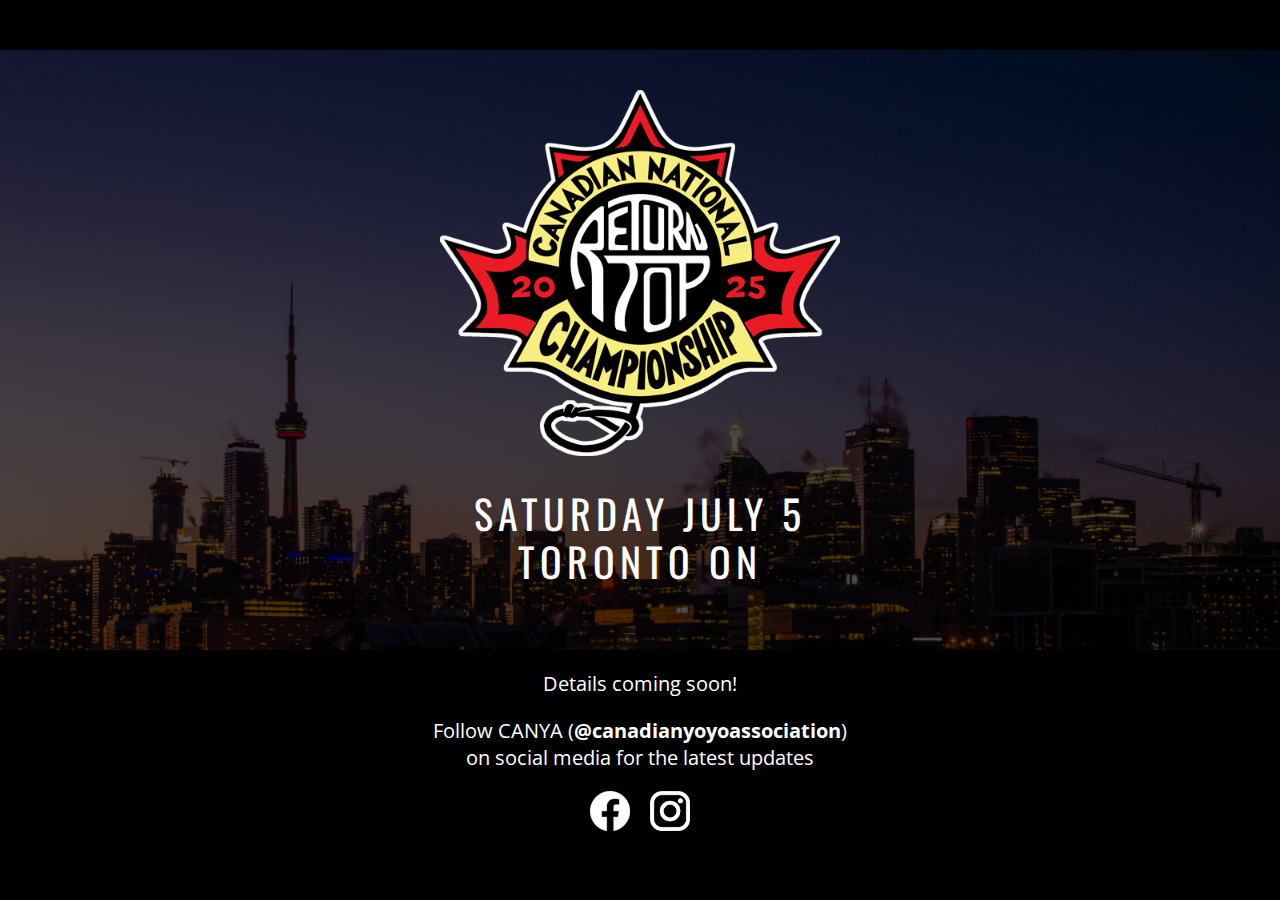
<file: index.html>
<!DOCTYPE HTML>
<html>
<head>
<title>Canadian Nationals 2025: July 5 in Toronto</title>
<link rel="preconnect" href="https://fonts.googleapis.com">
<link rel="preconnect" href="https://fonts.gstatic.com" crossorigin>
<link href="https://fonts.googleapis.com/css2?family=Open+Sans:ital,wght@0,300..800;1,300..800&family=Oswald:wght@200..700&display=swap" rel="stylesheet">
<meta name="description" content="Canadian Nationals 2025" />
<meta http-equiv="Content-Type" content="text/html;charset=utf-8"/>
<meta name="keywords" content="yo-yo, yoyo, yoyos, toronto, yoyoing, canada, ontario, return top, competition, championship, contest, regional, regionals, eastern" />
<meta property="og:image" content="https://canadanationals.com/FBpreview.jpg" />
<meta name="viewport" content="width=device-width, initial-scale=1">

<style>

body {
    margin: 50px 0 50px 0;
    text-align: center;
    font-family: Open Sans;
    font-size: 20px;
    background-color: black;
    color: white;
}

#welcome {
    width: 100%;
    height: 600px;
    text-align: center;
    background-image: url('welcome.jpg');
    background-size: cover;
    background-position: left bottom;
    font-size: 40px;
    letter-spacing: 5px;
    line-height: 1.2em;
    font-family: Oswald;
}

#welcome img {
    margin-top: 40px;
    text-align: center;
    max-width: 400px;
}

#welcome h1 {
    font-size: 40px;
    font-weight: normal;
    text-decoration: none;
}

#hashtag {
	font-family: Arial;
	font-size: 30px;
}

a {
    color: #AA0000;
    text-decoration: none;
}

#fb {
    display: inline-block;
    margin: 2px 0;
    background-color: #AA0000;
    background-image: url('fb_icon.png');
    background-repeat: no-repeat;
    background-position: 14px 10px;
    color: white;
    padding: 10px 20px 10px 50px;
    border-radius: 8px;
}
#fb:hover {
    background-color: #550000;
}

@media screen and (max-width:450px){
    p {
        margin-left: 15px;
        margin-right: 15px;
    }

    #welcome {
        height: 480px;
    }

    #welcome img {
        margin-top: 40px;
        text-align: center;
        width: 75%;
    }
    
    #welcome h1 {
        font-size: 30px;
        font-weight: normal;
        text-decoration: none;
    }
}
</style>

</head>

<body>
    <div id="welcome">
        <img src="logo_500_white.png"/>
        <h1>SATURDAY JULY 5<br/>
        TORONTO ON</h1>
    </div>

    <p>
    Details coming soon!</p>

    <p>
    Follow CANYA (<b>@canadianyoyoassociation</b>)<br/>
    on social media for the latest updates
    </p>

    <a href='https://www.facebook.com/canadianyoyoassociation'><img src='fb_icon.png' width='40px'></a>
    &nbsp;&nbsp;
    <a href='https://www.instagram.com/canadianyoyoassociation/'><img src='ig_icon.png' width='40px'></a>


</body>

</html>
</file>
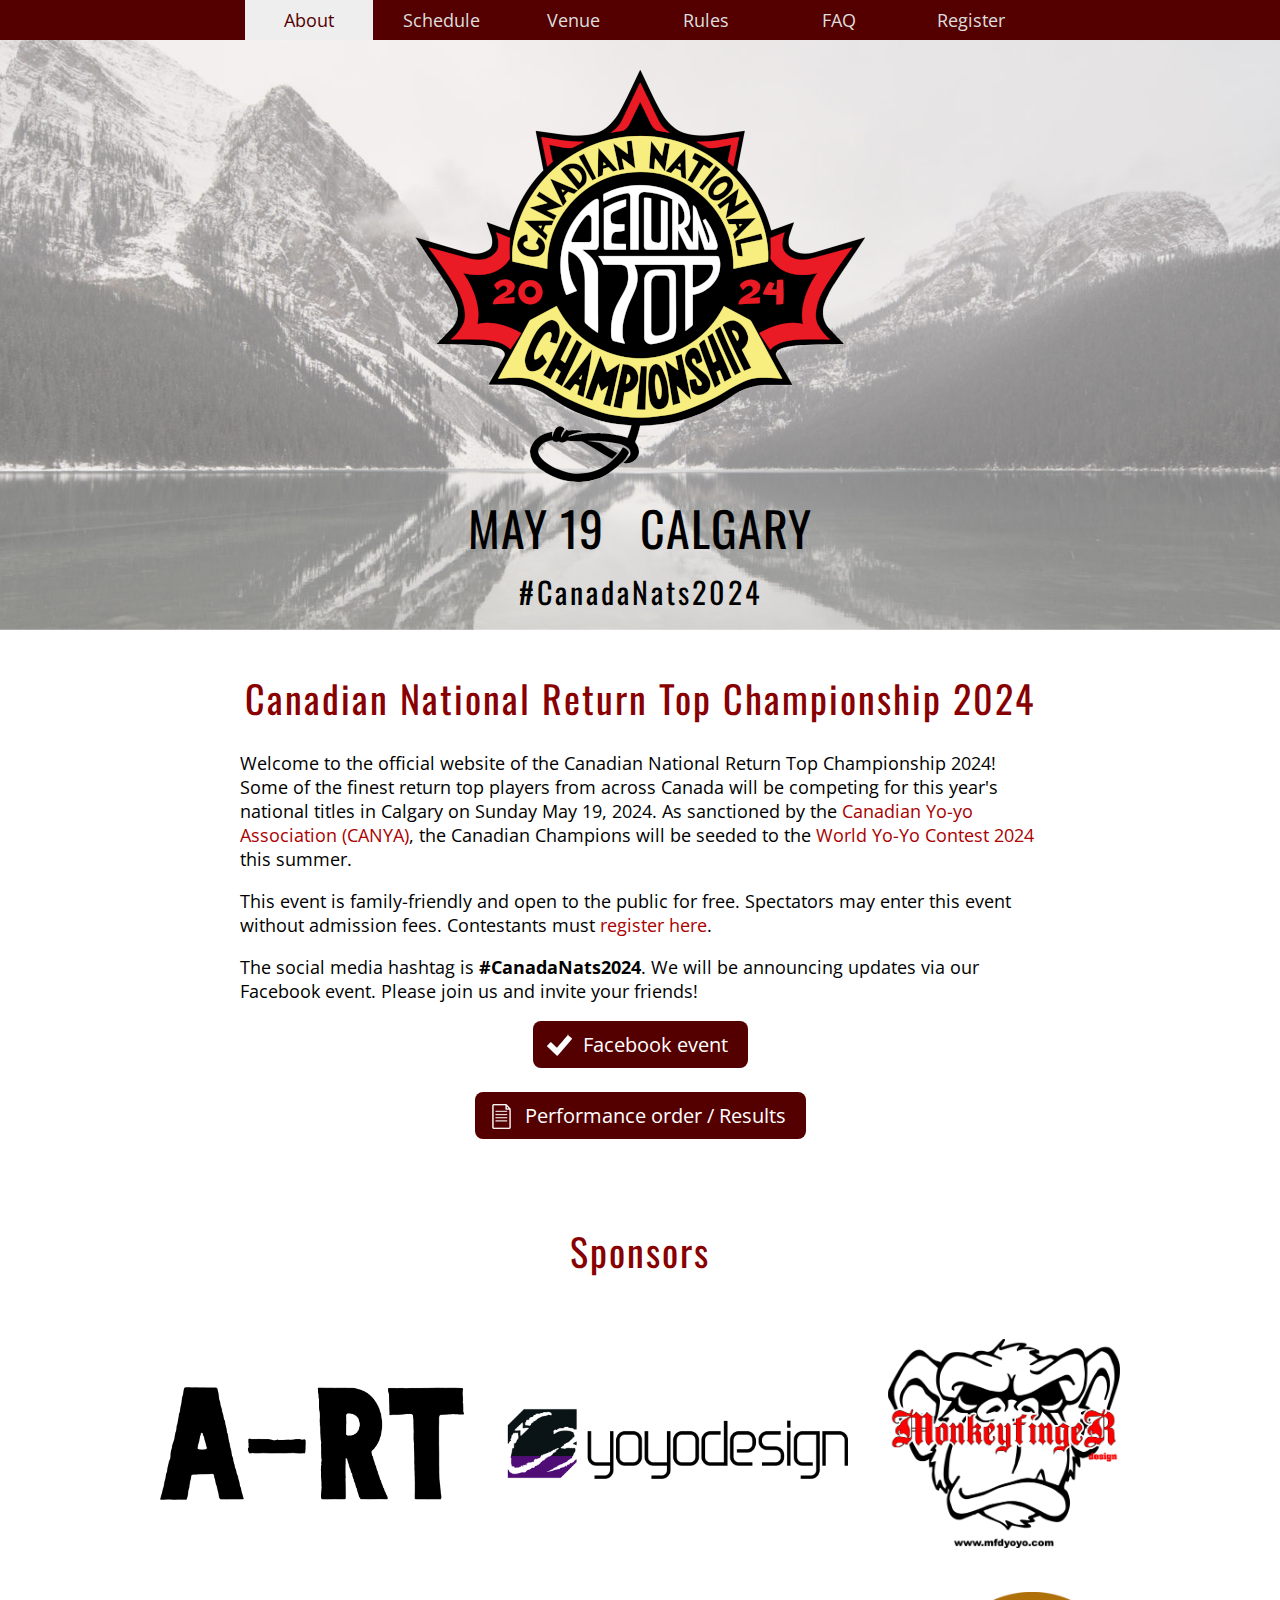
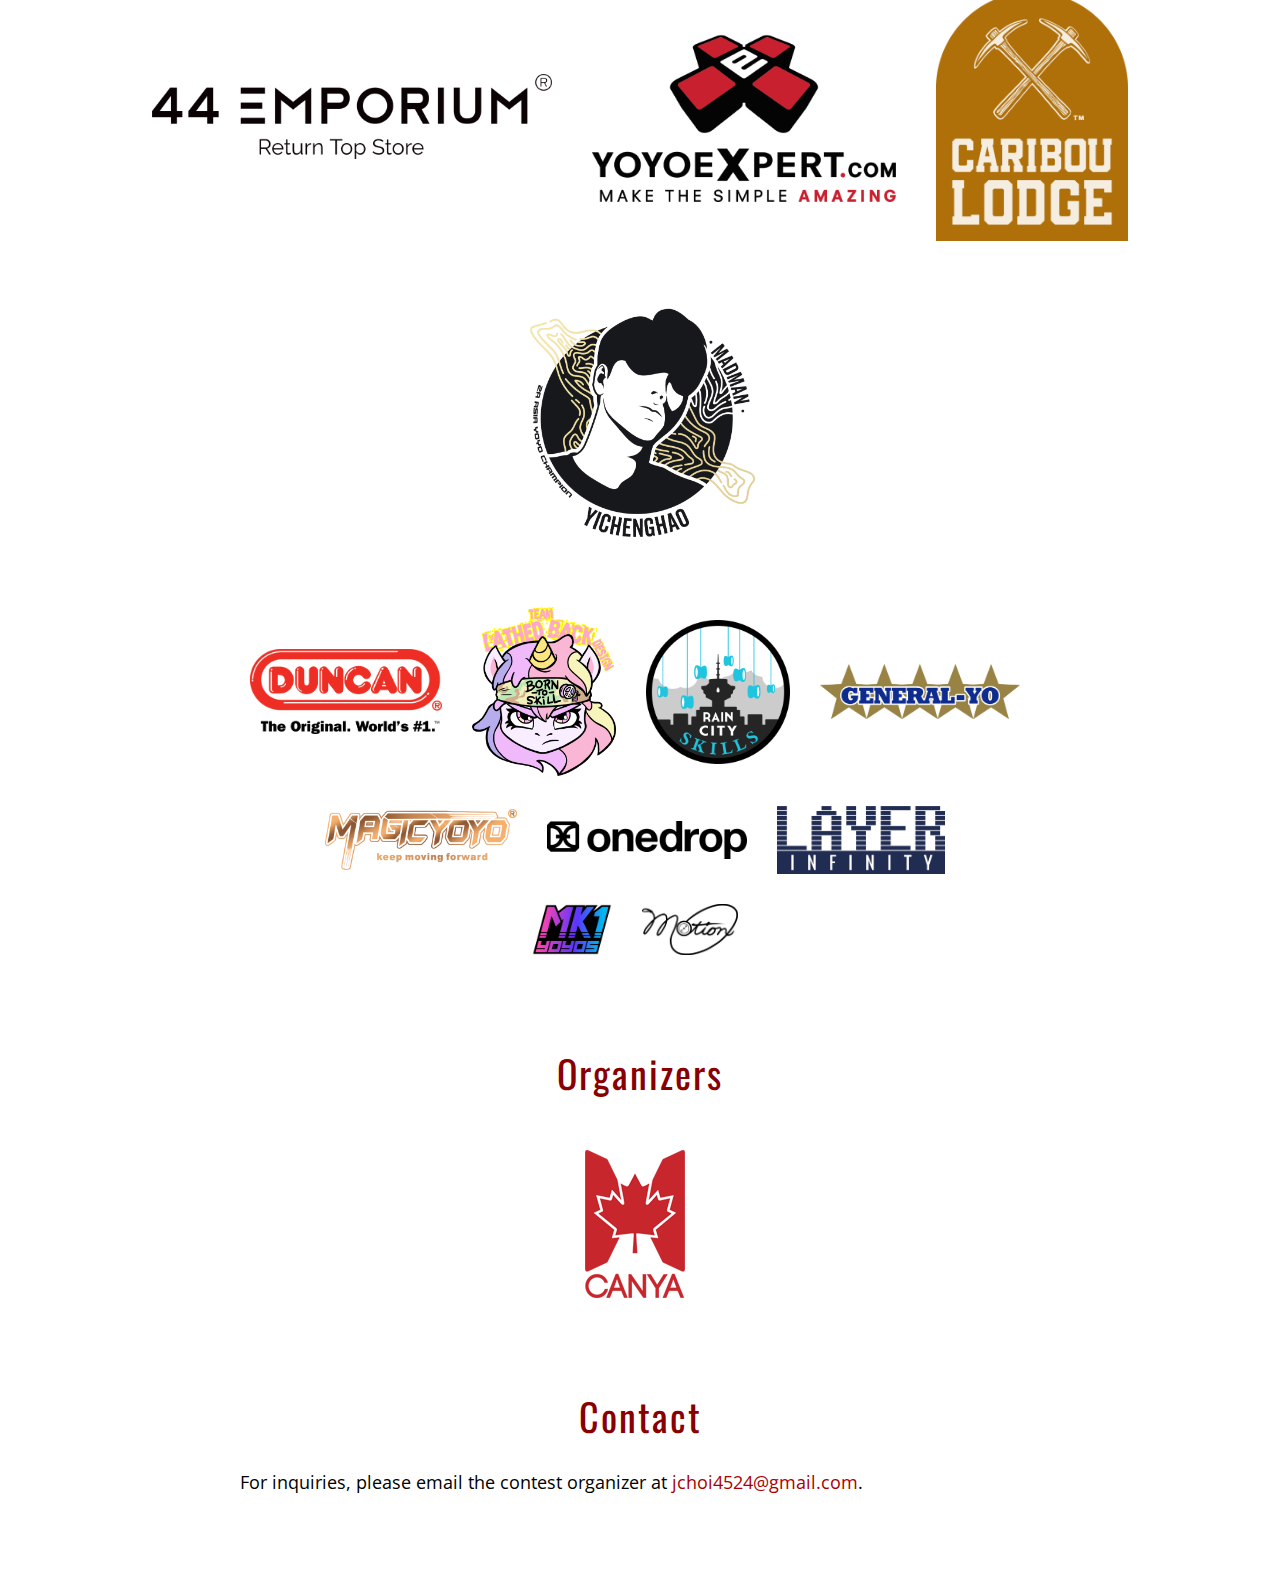
<file: 2024/index.html>
<!DOCTYPE HTML>
<html>
<head>
<title>Canadian Nationals 2024: May 19 in Calgary</title>
<link rel="stylesheet" type="text/css" href="style.css"/>
<link rel="preconnect" href="https://fonts.googleapis.com">
<link rel="preconnect" href="https://fonts.gstatic.com" crossorigin>
<link href="https://fonts.googleapis.com/css2?family=Open+Sans:ital,wght@0,300..800;1,300..800&family=Oswald:wght@200..700&display=swap" rel="stylesheet">
<meta name="description" content="Canadian National Return Top Championship 2024" />
<meta http-equiv="Content-Type" content="text/html;charset=utf-8"/>
<meta name="keywords" content="yo-yo, yoyo, yoyos, calgary, yoyoing, canada, alberta, return top, return, top, competition, championship, contest, national, nats, nationals" />
<meta property="og:image" content="https://canadanationals.com/fb_preview.jpg" />

<style type="text/css">
#hashtag {
    font-size: 30px;
    letter-spacing: 3px;
}

#result-container {
    margin-top: 30px;
    text-align: center;
}

.result-box {
    display: inline-block;
    margin-right: 50px;
    text-align: left;
    vertical-align: top;
}
#box {
    margin-bottom: -30px;
    padding-top: 30px;
    width: 100%;
    height: 600px;
    text-align: center;
    background-image: url('web_bg.jpg');
    background-size: cover;
    background-position: center;
    font-family: Oswald;
}

#date-location {
    font-size: 48px;
    line-height: 1.3em;
    padding-bottom: 10px;
    letter-spacing: 1px;
}

#logo {
    padding-top: 40px;
    padding-bottom: 10px;
    text-align: center;
}

#content {
    padding-bottom: 100px;
}
</style>

</head>

<body>
    <div id="menu">
        <div id="menu-container">
            <a id="active" href="index.html">About</a>
            <a href="schedule.html">Schedule</a>
            <a href="venue.html">Venue</a>
            <a href="rules.html">Rules</a>
            <a href="faq.html">FAQ</a>
            <a href="register.html">Register</a>
        </div>
    </div>

    <div id="box">
    <div id="logo">
        <img src="logo2024_450.png"/>
    </div>
    <div id="date-location">MAY 19  &nbsp; CALGARY
    </div>
    <span id="hashtag">#CanadaNats2024</span>
    </div>
    <div id="content">

    
        <h1>
        Canadian National Return Top Championship 2024</h1>
        <p>Welcome to the official website of the Canadian National Return Top Championship 2024!
        Some of the finest return top players from across Canada will be competing for this year's
        national titles in Calgary on Sunday May 19, 2024. As sanctioned by the
        <a href="http://www.canadayoyo.ca" target="_blank">Canadian Yo-yo Association (CANYA)</a>,
        the Canadian Champions will be seeded to the <a href="https://wyyc2024.com/" target="_blank">World Yo-Yo Contest 2024</a>
        this summer.
        </p>

        <p>This event is family-friendly and open to the public for free. Spectators may enter this event without admission fees.
        Contestants must <a href="register.html">register here</a>.</p>
        
        <p>The social media hashtag is <strong>#CanadaNats2024</strong>. We will be announcing updates via our Facebook event.
        Please join us and invite your friends!</p>
        
        <div align="center">
        <a id="fb" href="https://www.facebook.com/events/426629873257272/" target="_blank">Facebook event</a>
        </div>
        
        <br/>
        
        <div align="center">
		<a id="waiver-form-button" href="results.html">Performance order / Results</a>
        </div>

        <br/>
        <!--
        <div align="center">
        <a id="waiver-form-button" href="results.html">Performance order / Results</a>
        </div>
        -->

        
        <h1>Sponsors</h1>

        <div id="gold-sponsor-logos">
        </div>
        

        <div id="sponsor-logos">
        </div>
        
        <h1>Organizers</h1>
        <br/>
        <div id="organizer-logos">
            <a href="http://www.canadayoyo.ca" target="_blank"><img src="canya_logo.png" alt="CANYA"/></a> 
        
        </div>
      
        <h1>Contact</h1>
        For inquiries, please email the contest organizer at <a href="mailto:jchoi4524@gmail.com">jchoi4524@gmail.com</a>.
        
    </div>

    <script src="sponsors.js"></script>
    <script>
        loadGoldSponsors("gold-sponsor-logos", 0.8);
        loadOtherSponsors("sponsor-logos", 0.8);
    </script>
    

</body>

</html>
</file>
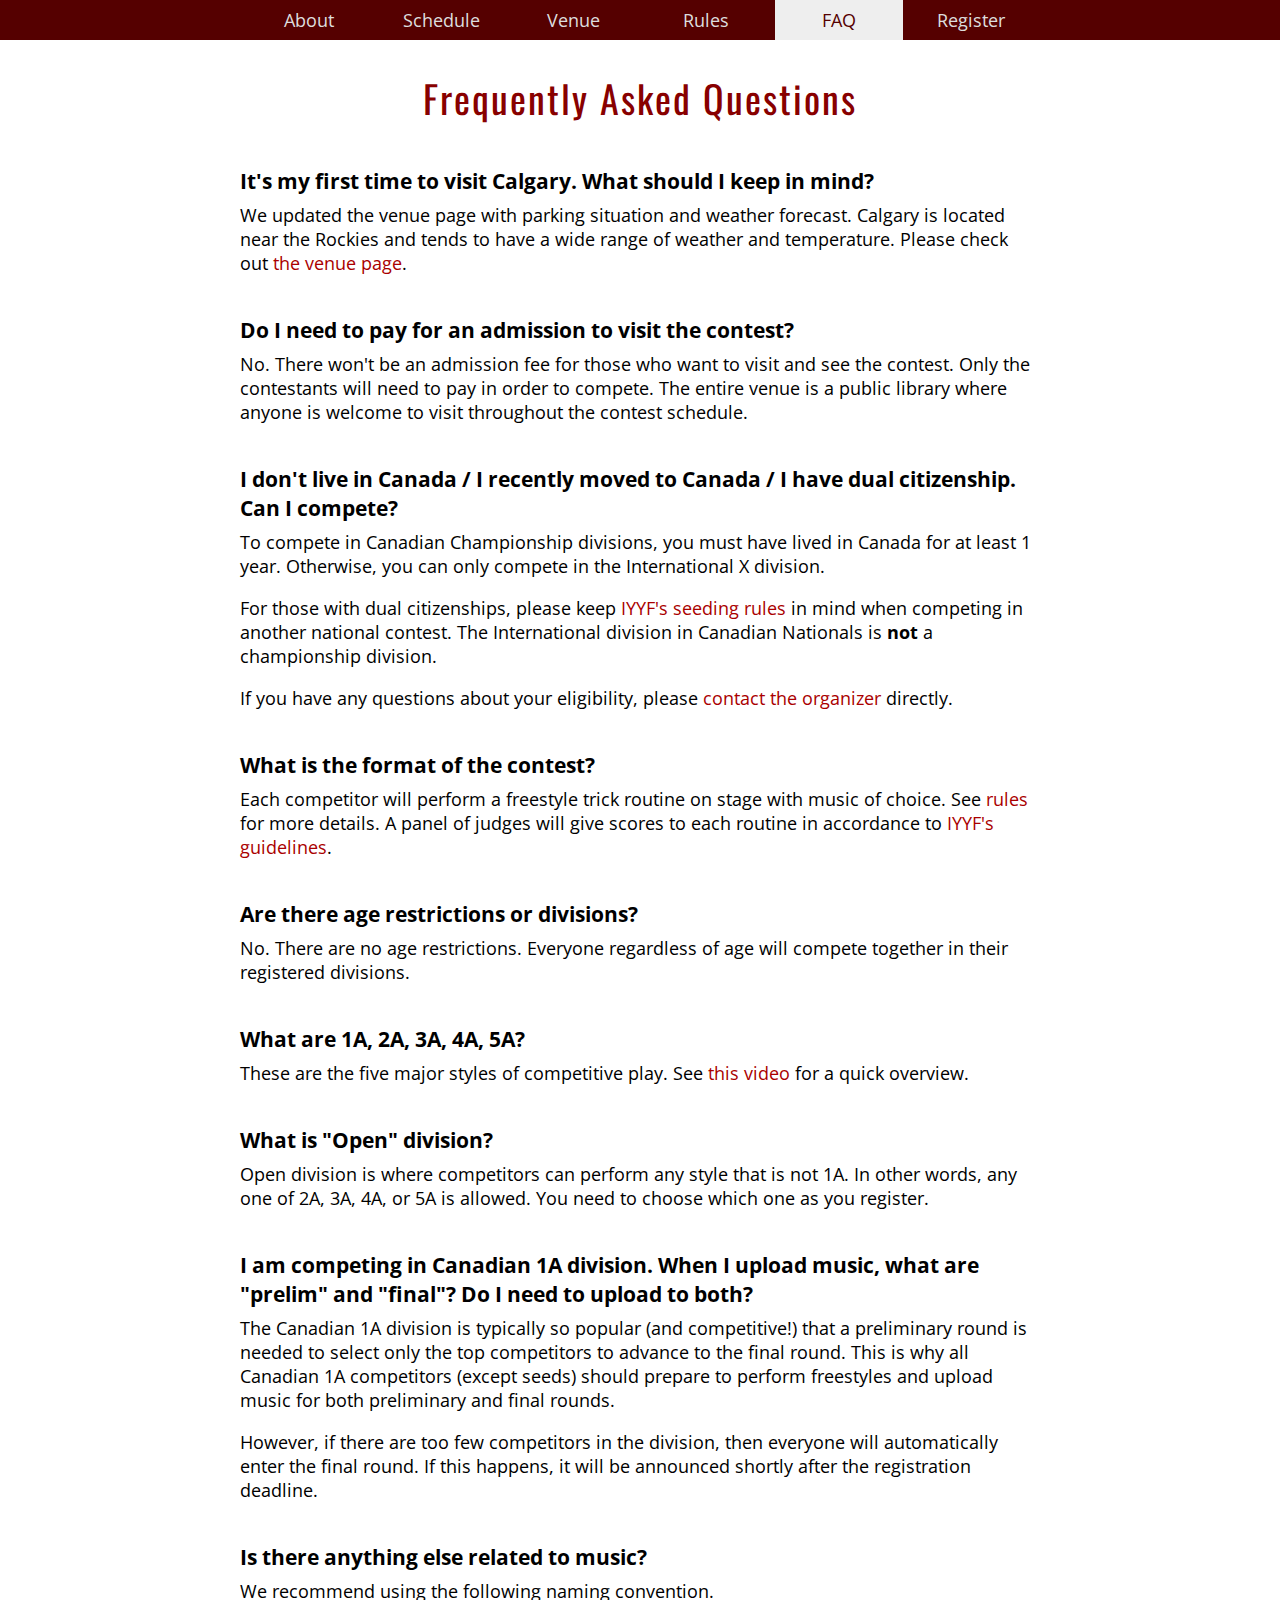
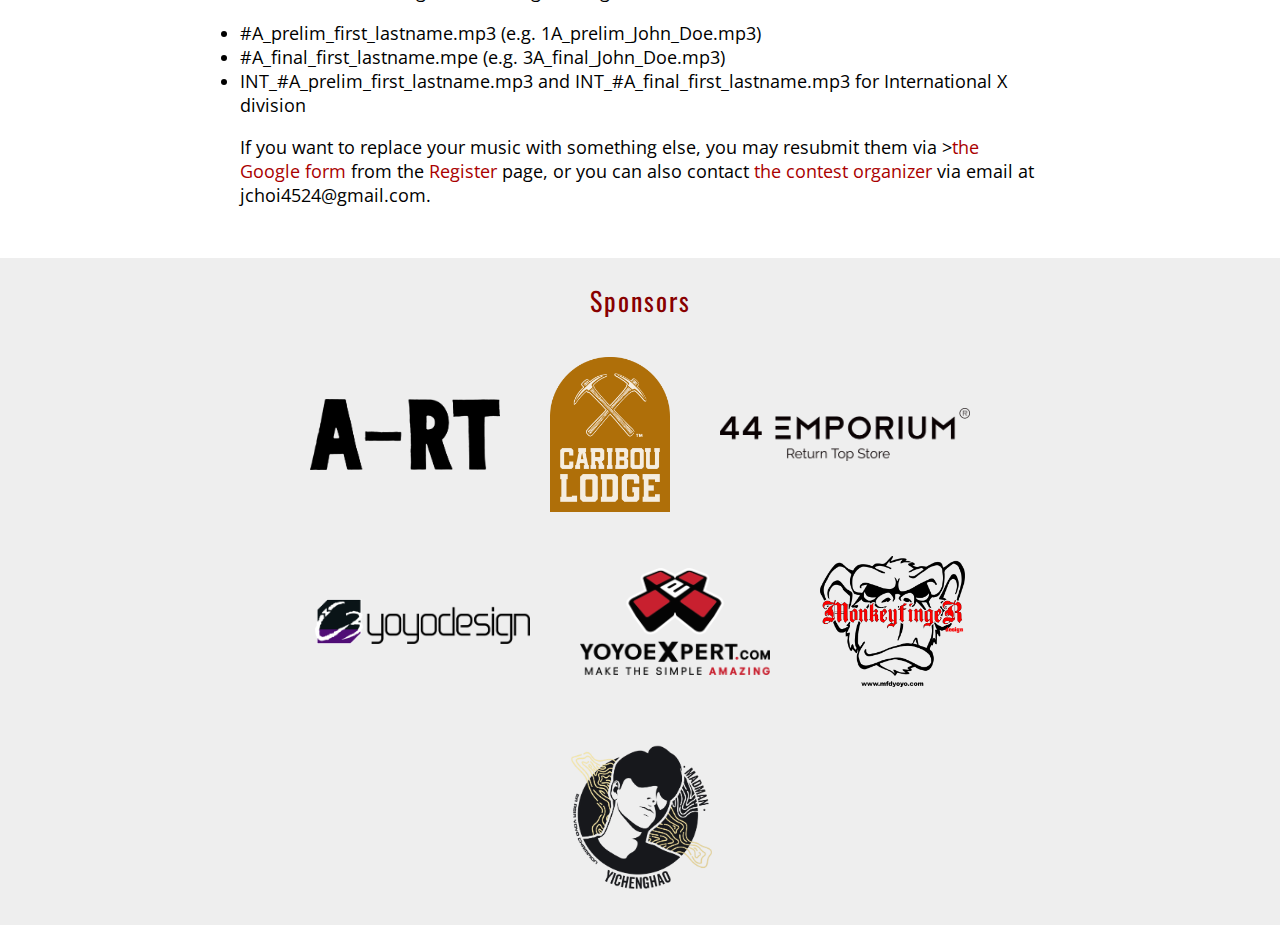
<file: faq.html>
<!DOCTYPE HTML>
<html>
<head>
<title>FAQ - Canadian Nationals 2024</title>
<link rel="stylesheet" type="text/css" href="style.css"/>
<link rel="stylesheet" type="text/css" href="footer.css"/>
<link rel="preconnect" href="https://fonts.googleapis.com">
<link rel="preconnect" href="https://fonts.gstatic.com" crossorigin>
<link href="https://fonts.googleapis.com/css2?family=Open+Sans:ital,wght@0,300..800;1,300..800&family=Oswald:wght@200..700&display=swap" rel="stylesheet">
<meta name="description" content="Canadian National Return Top Championship 2024" />
<meta http-equiv="Content-Type" content="text/html;charset=utf-8"/>
<meta name="keywords" content="yo-yo, yoyo, yoyos, calgary, yoyoing, canada, alberta, return top, return, top, competition, championship, contest, national, nats, nationals" />
<meta property="og:image" content="https://canadanationals.com/fb_preview.jpg" />
<script src="https://ajax.googleapis.com/ajax/libs/jquery/1.12.4/jquery.min.js"></script>
</head>

<body>
    <div id="menu">
        <div id="menu-container">
            <a href="index.html">About</a>
            <a href="schedule.html">Schedule</a>
            <a href="venue.html">Venue</a>
            <a href="rules.html">Rules</a>
            <a id="active" href="faq.html">FAQ</a>
            <a href="register.html">Register</a>
        </div>
    </div>
    
    <div id="content">
        
        <h1>Frequently Asked Questions</h1>
        
        <h3>It's my first time to visit Calgary. What should I keep in mind?</h3>
        <p>We updated the venue page with parking situation and weather forecast. Calgary is located near the Rockies and tends to have a wide range of weather and temperature.
        Please check out <a href="venue.html" target "_blank">the venue page</a>.</p>
        
        <h3>Do I need to pay for an admission to visit the contest?</h3>
        <p>No. There won't be an admission fee for those who want to visit and see the contest. Only the contestants will need to pay in order to compete. The entire venue is a public library where anyone is welcome to visit throughout the contest schedule.</p>
        
        <h3>I don't live in Canada / I recently moved to Canada / I have dual citizenship. Can I compete?</h3>
        <p>To compete in Canadian Championship divisions, you must have lived in Canada for at least 1 year. Otherwise, you can only compete in the International X division.</p>
        
        <p>For those with dual citizenships, please keep <a href="http://iyyf.org/rules/seeding-rule/" target="_blank">IYYF's seeding rules</a>
        in mind when competing in another national contest. The International division in Canadian Nationals is
        <strong>not</strong> a championship division.</p>
        
        <p>If you have any questions about your eligibility, please <a href="mailto:jchoi4524@gmail.com">contact the organizer</a> directly.
        
        <h3>What is the format of the contest?</h3>
        <p>Each competitor will perform a freestyle trick routine on stage with music of choice. See <a href="rules.html">rules</a> for more details.
        A panel of judges will give scores to each routine in accordance to  
        <a target="_blank" href="https://wyyc2023.com/contest/freestyle-rules-details/">IYYF's guidelines</a>.
        </p>
        
        <h3>Are there age restrictions or divisions?</h3>
        <p>No. There are no age restrictions. Everyone regardless of age will compete together in their registered divisions.</p>
        
        <h3>What are 1A, 2A, 3A, 4A, 5A?</h3>
        <p>These are the five major styles of competitive play. See <a href="http://yoyoexpert.com/learn/002-basic-five-styles.php" target="_blank">this video</a> for a quick overview.
        </p>
        
        <h3>What is "Open" division?</h3>
        <p>Open division is where competitors can perform any style that is not 1A. In other words,
        any one of 2A, 3A, 4A, or 5A is allowed. You need to choose which one as you register.
        </p>
        
        <h3>I am competing in Canadian 1A division. When I upload music, what are "prelim" and "final"? Do I need to upload to both?</h3>
        <p>The Canadian 1A division is typically so popular (and competitive!) that a preliminary round is needed to select only the top competitors to advance to the final round. This is why all Canadian 1A competitors (except seeds) should prepare to perform freestyles and upload music for both preliminary and final rounds.
        </p>
        <p>However, if there are too few competitors in the division, then everyone will automatically enter the final round. If this happens, it  will be announced shortly after the registration deadline.
        </p>
        <h3>Is there anything else related to music?</h3>
        <p>We recommend using the following naming convention.
        <li>#A_prelim_first_lastname.mp3 (e.g. 1A_prelim_John_Doe.mp3)</li>
        <li>#A_final_first_lastname.mpe (e.g. 3A_final_John_Doe.mp3)</li>
        <li>INT_#A_prelim_first_lastname.mp3 and INT_#A_final_first_lastname.mp3 for International X division</li>
        </p>
        <p>
        If you want to replace your music with something else, you may resubmit them via ><a href="https://forms.gle/Ft71ReK17QmFZV3L8" target="_blank">the Google form</a> from the <a href="register.html">Register</a> page, or you can also contact <a href="mailto:jchoi4524@gmail.com">the contest organizer</a> via email at jchoi4524@gmail.com.
        
        
        
        
        </p>
        
    </div>
    
    <div id="sponsor-footer">
    <h2>Sponsors</h2>
    </div>
    
    <script src="sponsors.js"></script>
    <script>
        loadGoldSponsors("sponsor-footer", 0.5);
    </script>

    
</body>

</html>
</file>
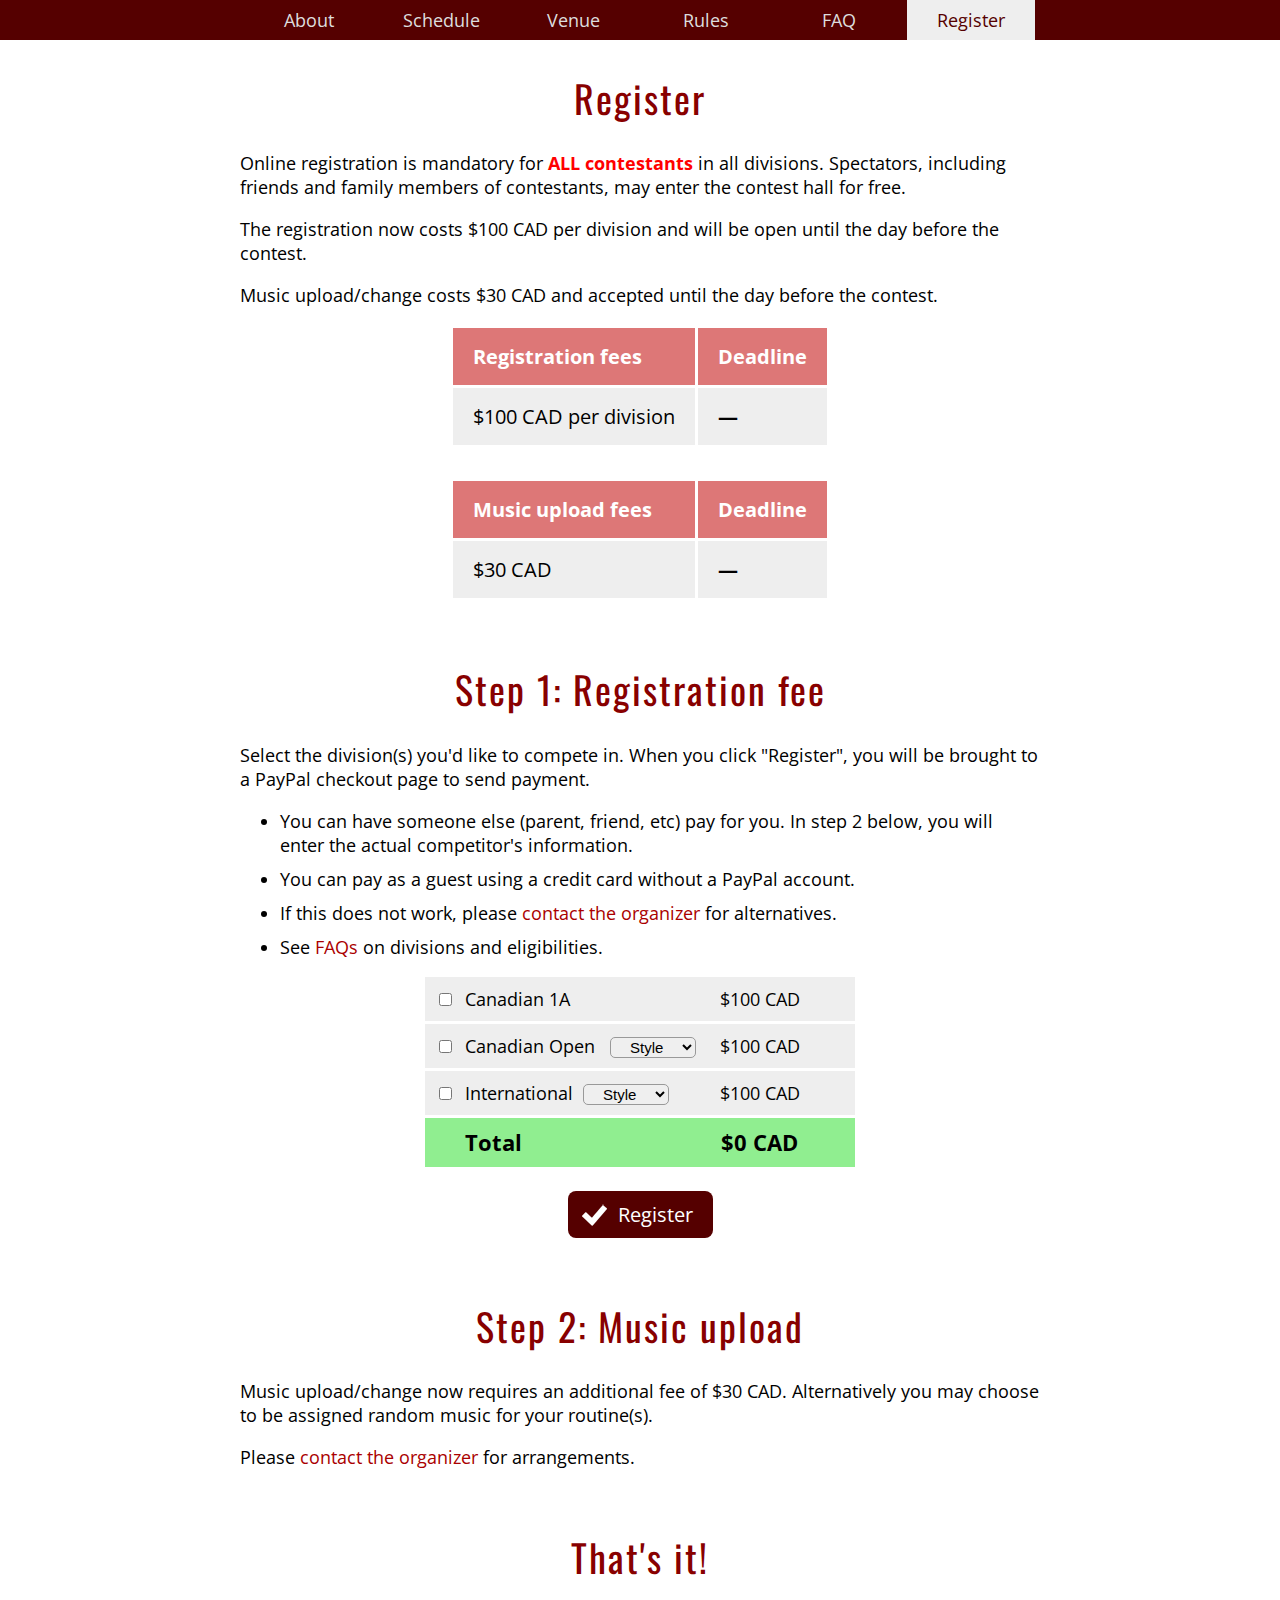
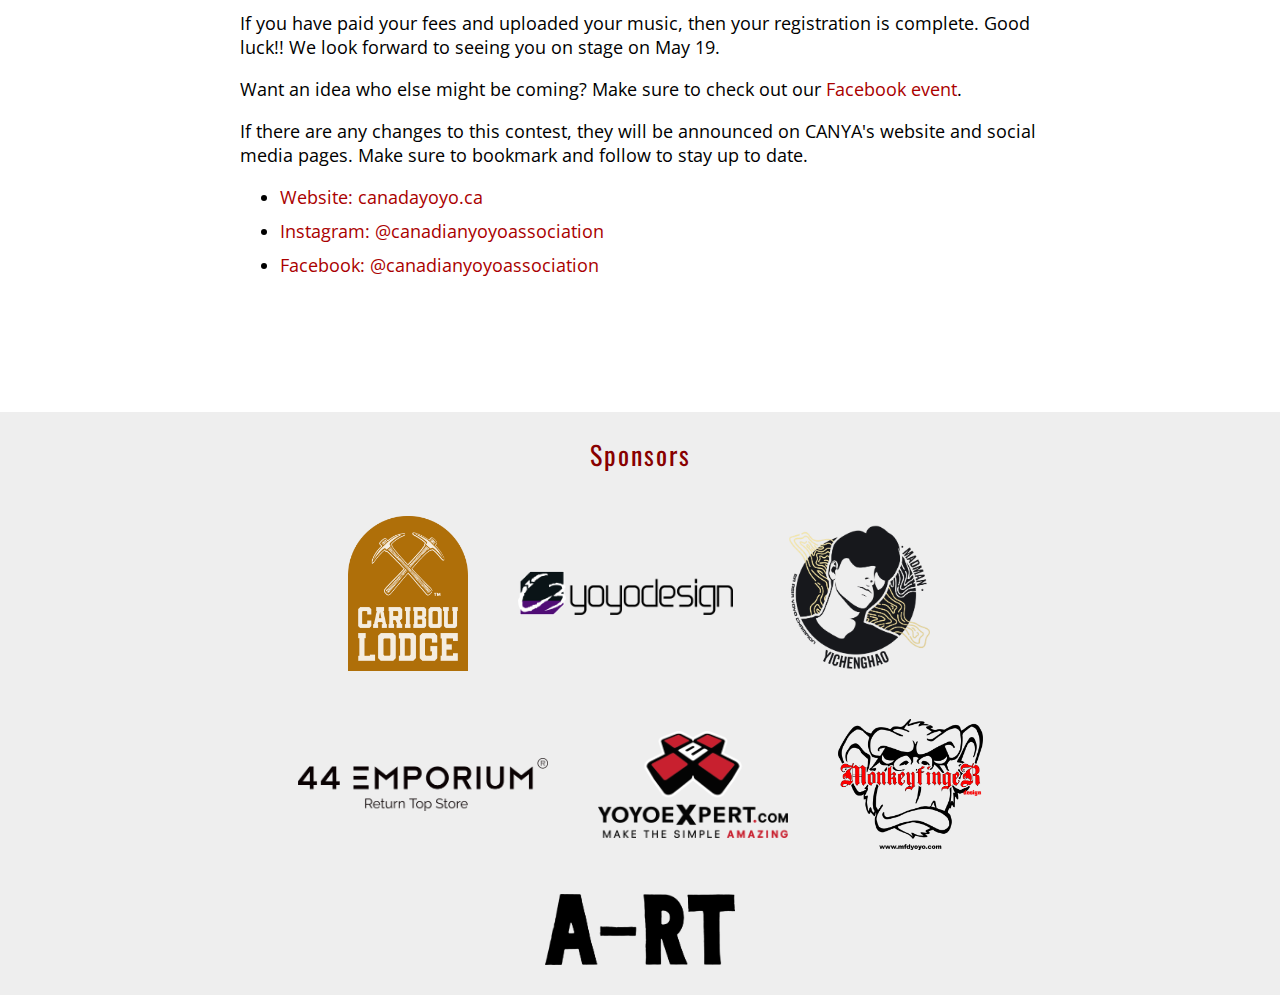
<file: register.html>
<!DOCTYPE HTML>
<html>
<head>
<title>Registration - Canadian Nationals 2024</title>
<link rel="stylesheet" type="text/css" href="style.css"/>
<link rel="stylesheet" type="text/css" href="footer.css"/>
<link rel="stylesheet" type="text/css" href="register.css"/>
<link rel="preconnect" href="https://fonts.googleapis.com">
<link rel="preconnect" href="https://fonts.gstatic.com" crossorigin>
<link href="https://fonts.googleapis.com/css2?family=Open+Sans:ital,wght@0,300..800;1,300..800&family=Oswald:wght@200..700&display=swap" rel="stylesheet">
<meta name="description" content="Canadian National Return Top Championship 2024" />
<meta http-equiv="Content-Type" content="text/html;charset=utf-8"/>
<meta name="keywords" content="yo-yo, yoyo, yoyos, calgary, yoyoing, canada, alberta, return top, return, top, competition, championship, contest, national, nats, nationals" />
<meta property="og:image" content="https://canadanationals.com/fb_preview.jpg" />
<script src="https://ajax.googleapis.com/ajax/libs/jquery/1.12.4/jquery.min.js"></script>

<script type="text/javascript">
function getPrice()
{
    var divs = document.getElementsByName("division");
    var total = 0;
    var total_str = "";
    
    var div_str = "Divisions - ";

    divs[0].disabled = false;
    divs[1].disabled = false;
    divs[2].disabled = false;
    div_str = "Divisions - ";
    total_str = "$" + total + " CAD";

    if(divs[2].checked) /* international */
    {
        total = 100;
        var int_style = document.getElementsByName("int-style");
        div_str = div_str + "International (" + int_style[0].value + ")";
        total_str = "$" + total + " CAD";

        /* disables Canadian 1A and open */
        divs[0].disabled = true;
        divs[0].checked = false;

        divs[1].disabled = true;
        divs[1].checked = false;
    }

    else if(divs[0].checked || divs[1].checked)
    {
        /* disables international */
        divs[2].disabled = true;
        divs[2].checked = false;
    
        if(divs[0].checked && divs[1].checked)
        {
            total = 200;
            
            var open_style = document.getElementsByName("open-style");
            div_str = div_str + "1A, Open (" + open_style[0].value + ")";
        }
        else if(divs[0].checked)
        {
            total = 100;
            div_str = div_str + "1A"
        }
        else if(divs[1].checked)
        {
            total = 100;
            
            var open_style = document.getElementsByName("open-style");
            div_str = div_str + "Open (" + open_style[0].value + ")";        
        }
        
        total_str = "$" + total + " CAD";
    }
    
    var item_name = document.getElementsByName("item_name");
    item_name[0].value = div_str;
    
    document.getElementById("amount-display").innerHTML = total_str;
    
    var a = document.getElementsByName("amount");
    a[0].value = total;
    
    return total;
}
function checkstyle()
{
    if(getPrice() <= 0)
    {
        alert("Please select at least one division to enter.");
        return false;
    }

    var open_div = document.getElementById("open_div");
    var open_style = document.getElementsByName("open-style");
    var int_style = document.getElementsByName("int-style");

    if(open_div.checked && open_style[0].value=="INVALID")
    {
        alert("Please select a style for your Open division routine.");
        return false;
    }
    
    if(int_div.checked && int_style[0].value=="INVALID")
    {
        alert("Please select a style for your International division routine.");
        return false;
    }
    
    return true;
}
</script>

<script src="https://ajax.googleapis.com/ajax/libs/jquery/1.12.4/jquery.min.js"></script>

</head>

<body onload="getPrice();">
    <div id="menu">
        <div id="menu-container">
            <a href="index.html">About</a>
            <a href="schedule.html">Schedule</a>
            <a href="venue.html">Venue</a>
            <a href="rules.html">Rules</a>
            <a href="faq.html">FAQ</a>
            <a id="active" href="register.html">Register</a>
        </div>
    </div>
    
    <div id="content">
    
    <h1>Register</h1>
    <p>Online registration is mandatory for <span class="emphasis">ALL contestants</span> in all divisions.
    Spectators, including friends and family members of contestants, may enter the contest hall for free.</p> 
    <p>The registration now costs $100 CAD per division and will be open until the day before the contest.</p>
    <p>Music upload/change costs $30 CAD and accepted until the day before the contest. </p>
    <table class="deadline-table">
    <tr class="headrow"><td>Registration fees</td><td>Deadline</td></tr>
    <!--<tr><td>$50 CAD per division</td><td>May 12th</td></tr>-->
    <tr><td>$100 CAD per division</td><td>&mdash;</td></tr>
    <tr class="blankrow"></tr>
    <tr class="headrow"><td>Music upload fees</td><td>Deadline</td></tr>
    <!--<tr><td>FREE</td><td>May 12th</td></tr>-->
    <tr><td>$30 CAD</td><td>&mdash;</td></tr>
    </table>
    
    <h1>Step 1: Registration fee</h1>
    <p>Select the division(s) you'd like to compete in. When you click "Register", you will be brought to a PayPal checkout page to send payment.</p>
    <ul>
    <li>You can have someone else (parent, friend, etc) pay for you. In step 2 below, you will enter the actual competitor's information.</li>
    <li>You can pay as a guest using a credit card without a PayPal account.</li>
    <li>If this does not work, please <a href="mailto:jchoi4524@gmail.com">contact the organizer</a> for alternatives.</li>
    <li>See <a href="faq.html">FAQs</a> on divisions and eligibilities.</li>
    </ul>
    <form onsubmit="return checkstyle();" target="_self" action="https://www.paypal.com/cgi-bin/webscr" method="post">

    <input type="hidden" name="business" value="wayne.ngan@gmail.com">

    <input type="hidden" name="cmd" value="_xclick">
    
    <div class="fees-row">
    <input type="checkbox" name="division" id="1a_div" onclick="getPrice();"><div class="fees-cell">Canadian 1A</div> $100 CAD
    </div>
    <div class="fees-row">
    <input type="checkbox" name="division" id="open_div" onclick="getPrice();"><div class="fees-cell">Canadian Open&nbsp;&nbsp;
    <select name="open-style">
        <option value="INVALID">Style</option>
        <option value="2A">2A</option>
        <option value="3A">3A</option>
        <option value="4A">4A</option>
        <option value="5A">5A</option>
    </select>
    </div>
    $100 CAD
    </div>
    <div class="fees-row" >
    <input type="checkbox" name="division" id="int_div" onclick="getPrice();"><div class="fees-cell">International&nbsp;
    <select name="int-style">
        <option value="INVALID">Style</option>
        <option value="1A">1A</option>
        <option value="2A">2A</option>
        <option value="3A">3A</option>
        <option value="4A">4A</option>
        <option value="5A">5A</option>
    </select>
    </div>
    $100 CAD
    </div>
    <div class="fees-total">
    <div class="fees-cell">Total</div>
    <span id="amount-display">$0 CAD</span>
    </div>

    <br/>
    
    <input type="hidden" name="item_name" value="INVALID REGISTRATION">
    <input type="hidden" name="amount" value="0">
    
    <input type="hidden" name="currency_code" value="CAD">

    <div align="center">
    <script type="text/javascript">
    <!--
        document.write('<input type="submit" class="register_button" value="Register">');
    //-->
    </script>
    <noscript>
        <div class="register_button" id="disabled">Register</div>
        <p><span style="font-weight:bold;color:red;">PLEASE ENABLE JAVASCRIPT IN ORDER TO REGISTER.</span></p>
    </noscript>
    </div>
    </form>
    

    <h1>Step 2: Music upload</h1>
    
    <p>Music upload/change now requires an additional fee of $30 CAD. Alternatively you may choose to be assigned random music for your routine(s).</p>
    <!--
    <p>Music upload/change is currently free. There will be $30 CAD of fee introduced starting on May 12th until the day before the contest.</p>
    <p><a href="https://forms.gle/Ft71ReK17QmFZV3L8" target="_blank">Click here </a>to submit your musics </p>
    -->
    <!--<p>Alternatively you may choose to be assigned random music for your routine(s).</p>
    -->
        
    <p>Please <a href="mailto:jchoi4524@gmail.com">contact the organizer</a> for arrangements.</p>
    
    <h1>That's it!</h1>
    <p>If you have paid your fees and uploaded your music, then your registration is complete. Good luck!! We look forward to seeing you on stage on May 19.</p>

    <p>Want an idea who else might be coming? Make sure to check out our <a href="https://fb.me/e/59CSE5ejm" target="_blank">Facebook event</a>.</p>

    <p>If there are any changes to this contest, they will be announced on CANYA's website and social media pages. Make sure
    to bookmark and follow to stay up to date.</p>
    <ul>
        <li><a href="http://www.canadayoyo.ca" target="_blank">Website: canadayoyo.ca</a></li>
        <li><a href="https://www.instagram.com/canadianyoyoassociation/" target="_blank">Instagram: @canadianyoyoassociation</a></li>
        <li><a href="https://www.facebook.com/canadianyoyoassociation" target="_blank">Facebook: @canadianyoyoassociation</a></li>
    </ul>
    
    
    
    </div>
    
    <div id="sponsor-footer">
    <h2>Sponsors</h2>
    </div>
    
    <script src="sponsors.js"></script>
    <script>
        loadGoldSponsors("sponsor-footer", 0.5);
    </script>

</body>

</html>
</file>
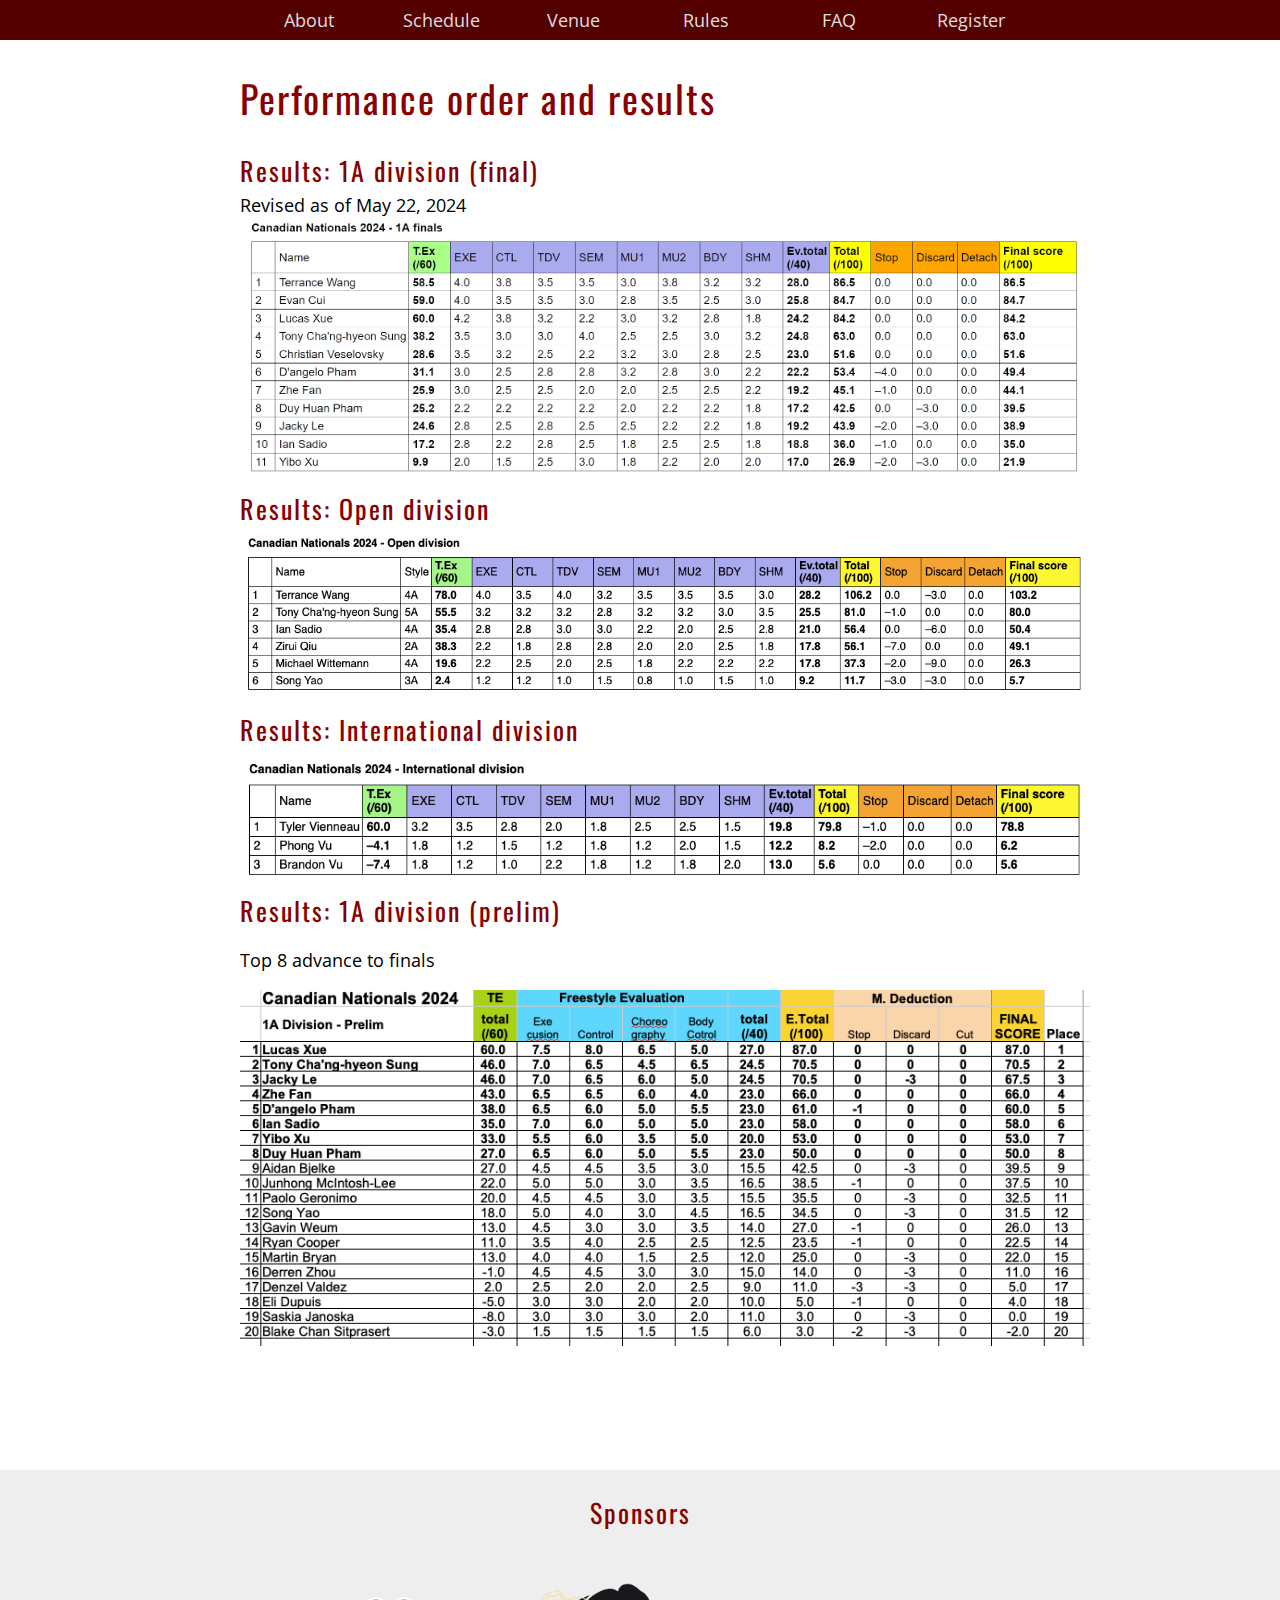
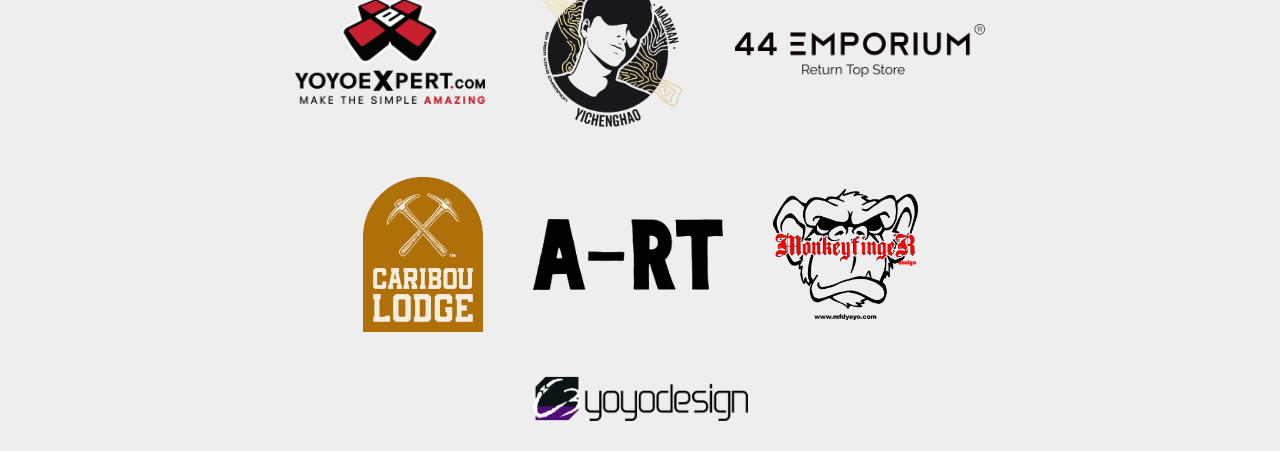
<file: results.html>
<!DOCTYPE HTML>
<html>
<head>
<title>Performance order and results</title>
<link rel="stylesheet" type="text/css" href="style.css"/>
<link rel="stylesheet" type="text/css" href="footer.css"/>
<link rel="preconnect" href="https://fonts.googleapis.com">
<link rel="preconnect" href="https://fonts.gstatic.com" crossorigin>
<link href="https://fonts.googleapis.com/css2?family=Open+Sans:ital,wght@0,300..800;1,300..800&family=Oswald:wght@200..700&display=swap" rel="stylesheet">
<meta name="description" content="Canadian National Return Top Championship 2024" />
<meta http-equiv="Content-Type" content="text/html;charset=utf-8"/>
<meta name="keywords" content="yo-yo, yoyo, yoyos, toronto, yoyoing, canada, ontario, return top, return, top, competition, championship, contest, national, nats, nationals" />
<meta property="og:image" content="https://canadanationals.com/fb_preview.jpg" />
<script src="https://ajax.googleapis.com/ajax/libs/jquery/1.12.4/jquery.min.js"></script>

<style>
h1 {
	text-align: left;
}
</style>

</head>

<body>
    <div id="menu">
        <div id="menu-container">
            <a href="index.html">About</a>
            <a href="schedule.html">Schedule</a>
            <a href="venue.html">Venue</a>
            <a href="rules.html">Rules</a>
            <a href="faq.html">FAQ</a>
            <a href="register.html">Register</a>
        </div>
    </div>
    
    <div id="content">
    
    <h1>Performance order and results</h1>

    <h2>Results: 1A division (final)</h2>
    Revised as of May 22, 2024
	<img src="result_files/1Afinal_result.png" width='850px'>

    <h2>Results: Open division</h2>
	<img src="result_files/open_result.png" width='850px'>
	
    <h2>Results: International division</h2>
	<img src="result_files/international_result.png" width='850px'>

    <h2>Results: 1A division (prelim)</h2>
    <p>Top 8 advance to finals</p>
	<img src="result_files/1Aprelim_result.png" width='850px'>

	</div>
    
    <div id="sponsor-footer">
	<h2>Sponsors</h2>
    </div>
    
	<script src="sponsors.js"></script>
    <script>
        loadGoldSponsors("sponsor-footer", 0.5);
    </script>
    
    
</body>

</html>
</file>
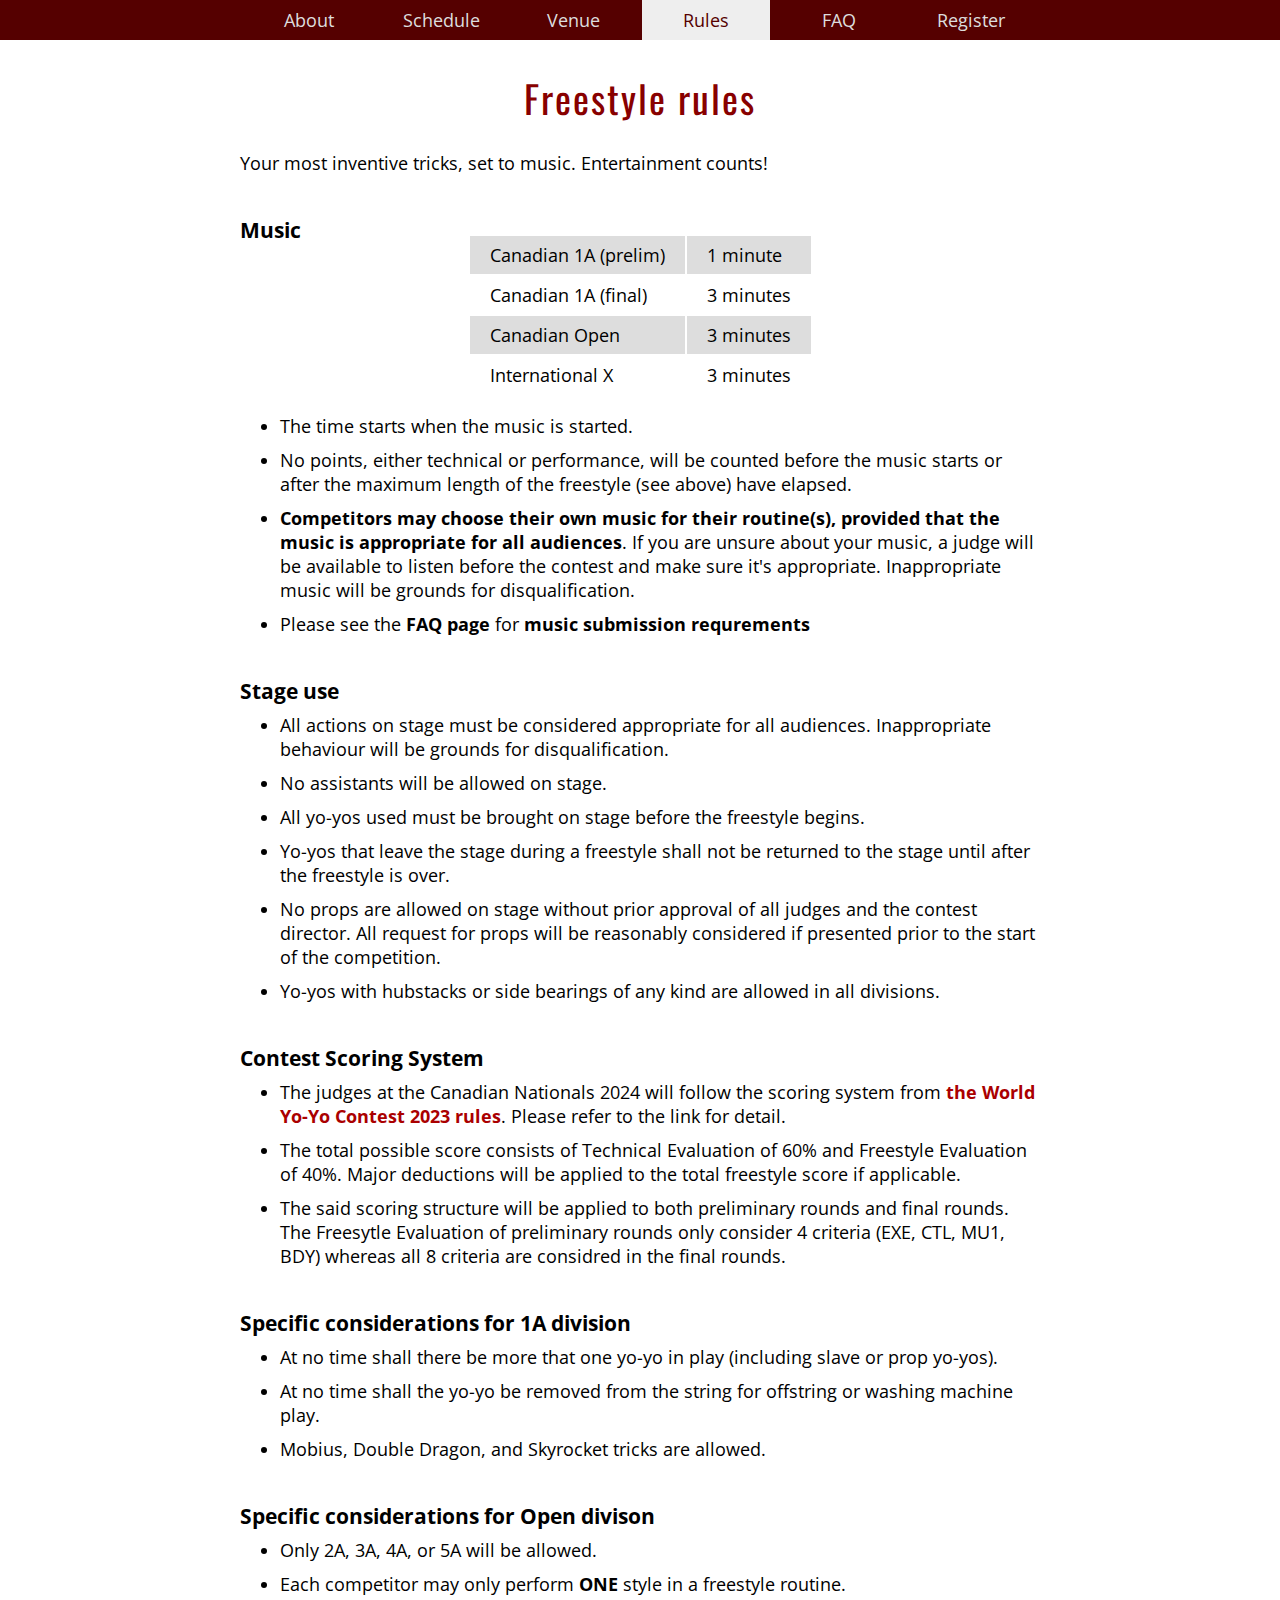
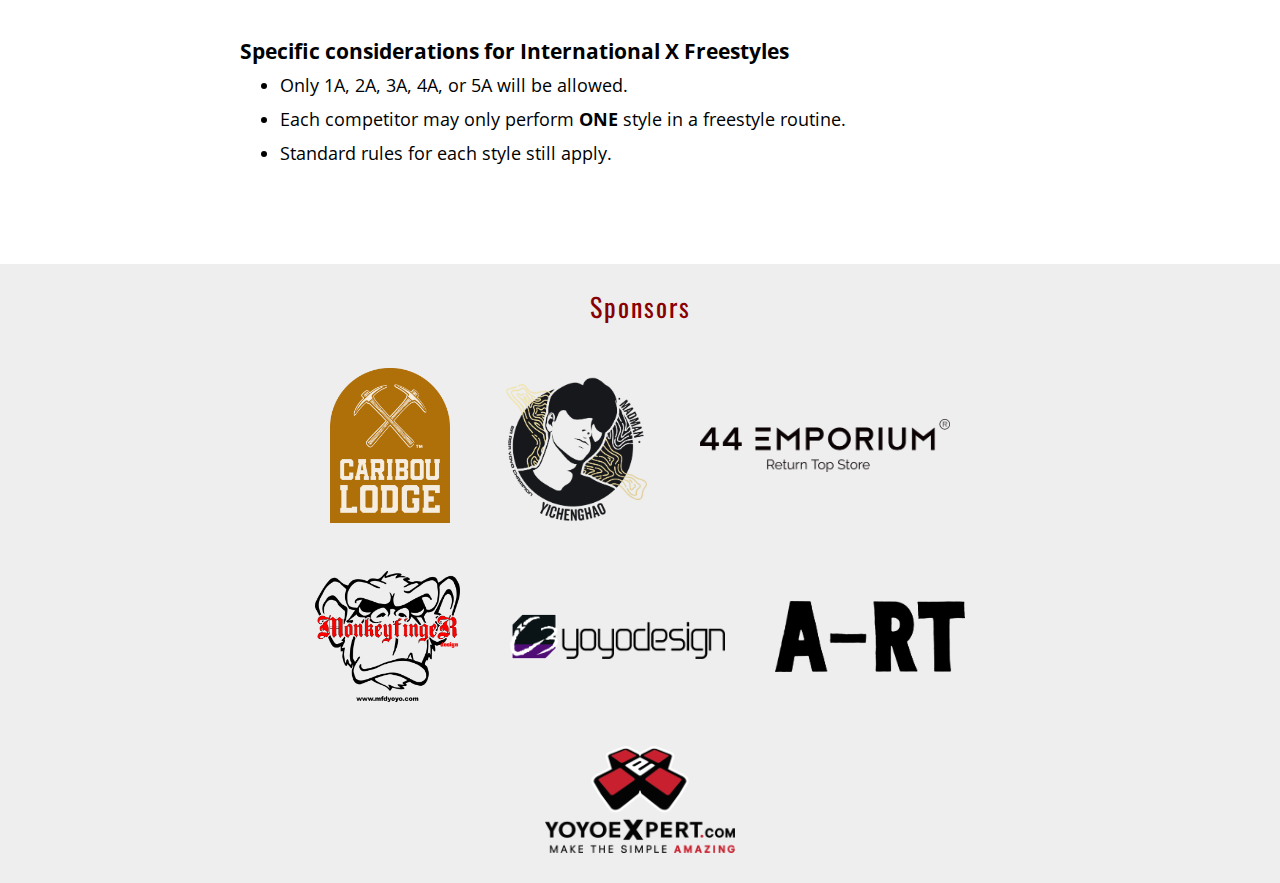
<file: rules.html>
<!DOCTYPE HTML>
<html>
<head>
<title>Rules - Canadian Nationals 2024</title>
<link rel="stylesheet" type="text/css" href="style.css"/>
<link rel="stylesheet" type="text/css" href="footer.css"/>
<link rel="stylesheet" type="text/css" href="register.css"/>
<link rel="preconnect" href="https://fonts.googleapis.com">
<link rel="preconnect" href="https://fonts.gstatic.com" crossorigin>
<link href="https://fonts.googleapis.com/css2?family=Open+Sans:ital,wght@0,300..800;1,300..800&family=Oswald:wght@200..700&display=swap" rel="stylesheet">
<meta name="description" content="Canadian National Return Top Championship 2024" />
<meta http-equiv="Content-Type" content="text/html;charset=utf-8"/>
<meta name="keywords" content="yo-yo, yoyo, yoyos, calgary, yoyoing, canada, alberta, return top, return, top, competition, championship, contest, national, nats, nationals" />
<meta property="og:image" content="https://canadanationals.com/fb_preview.jpg" />
<script src="https://ajax.googleapis.com/ajax/libs/jquery/1.12.4/jquery.min.js"></script>
</head>

<body>
    <div id="menu">
        <div id="menu-container">
            <a href="index.html">About</a>
            <a href="schedule.html">Schedule</a>
            <a href="venue.html">Venue</a>
            <a id="active" href="rules.html">Rules</a>
            <a href="faq.html">FAQ</a>
            <a href="register.html">Register</a>
        </div>
    </div>
    
    <div id="content">
        
        <h1>Freestyle rules</h1>
        <p>Your most inventive tricks, set to music. Entertainment counts!</p>
        <h3>Music</h3>
        <table>
        <tr><td>Canadian 1A (prelim)</td><td>1 minute</td></tr>
        <tr><td>Canadian 1A (final)</td><td>3 minutes</td></tr>
        <tr><td>Canadian Open</td><td>3 minutes</td></tr>
        <tr><td>International X</td><td>3 minutes</td></tr>
        </table>
        <ul>
            <li>The time starts when the music is started.</li>
            <li>No points, either technical or performance, will be counted before the music starts or after the maximum length of the freestyle (see above) have elapsed.</li>
            <li><strong>Competitors may choose their own music for their routine(s), provided that the music is appropriate for all
            audiences</strong>. If you are unsure about your music, a judge will be available to listen before the contest and
            make sure it's appropriate. Inappropriate music will be grounds for disqualification.</li>
            <li>Please see the <strong>FAQ page</strong> for <strong>music submission requrements</strong></li>
        </ul>
        <h3>Stage use</h3>
        <ul>
            <li>All actions on stage must be considered appropriate for all audiences. Inappropriate behaviour will be grounds for disqualification.</li>
            <li>No assistants will be allowed on stage.</li>
            <li>All yo-yos used must be brought on stage before the freestyle begins.</li>
            <li>Yo-yos that leave the stage during a freestyle shall not be returned to the stage until after the freestyle is over.</li>
            <li>No props are allowed on stage without prior approval of all judges and the contest director. All request for props will be reasonably considered if presented prior to the start of the competition.</li>
            <li>Yo-yos with hubstacks or side bearings of any kind are allowed in all divisions.</li>
        </ul>
        <h3>Contest Scoring System</h3>
        <ul>
            <li>The judges at the Canadian Nationals 2024 will follow the scoring system from <a href = "https://wyyc2023.com/contest/freestyle-rules-details/" a target="_blank"><strong>the World Yo-Yo Contest 2023 rules</strong></a>. Please refer to the link for detail.</li>
            <li>The total possible score consists of Technical Evaluation of 60% and Freestyle Evaluation of 40%. Major deductions will be applied to the total freestyle score if applicable.</li>
            <li>The said scoring structure will be applied to both preliminary rounds and final rounds. The Freesytle Evaluation of preliminary rounds only consider 4 criteria (EXE, CTL, MU1, BDY) whereas all 8 criteria are considred in the final rounds.</li>
        </ul>
        <h3>Specific considerations for 1A division</h3>
        <ul>
            <li>At no time shall there be more that one yo-yo in play (including slave or prop yo-yos).</li>
            <li>At no time shall the yo-yo be removed from the string for offstring or washing machine play.</li>
            <li>Mobius, Double Dragon, and Skyrocket tricks are allowed.</li>
        </ul>
        <h3>Specific considerations for Open divison</h3>
        <ul>
            <li>Only 2A, 3A, 4A, or 5A will be allowed.</li>
            <li>Each competitor may only perform <strong>ONE</strong> style in a freestyle routine.</li>
        </ul>
        <h3>Specific considerations for International X Freestyles</h3>
        <ul>
            <li>Only 1A, 2A, 3A, 4A, or 5A will be allowed.</li>
            <li>Each competitor may only perform <strong>ONE</strong> style in a freestyle routine.</li>
            <li>Standard rules for each style still apply.</li>
        </ul>
    
    </div>
    
    <div id="sponsor-footer">
    <h2>Sponsors</h2>
    </div>
    
    <script src="sponsors.js"></script>
    <script>
        loadGoldSponsors("sponsor-footer", 0.5);
    </script>
</body>

</html>
</file>
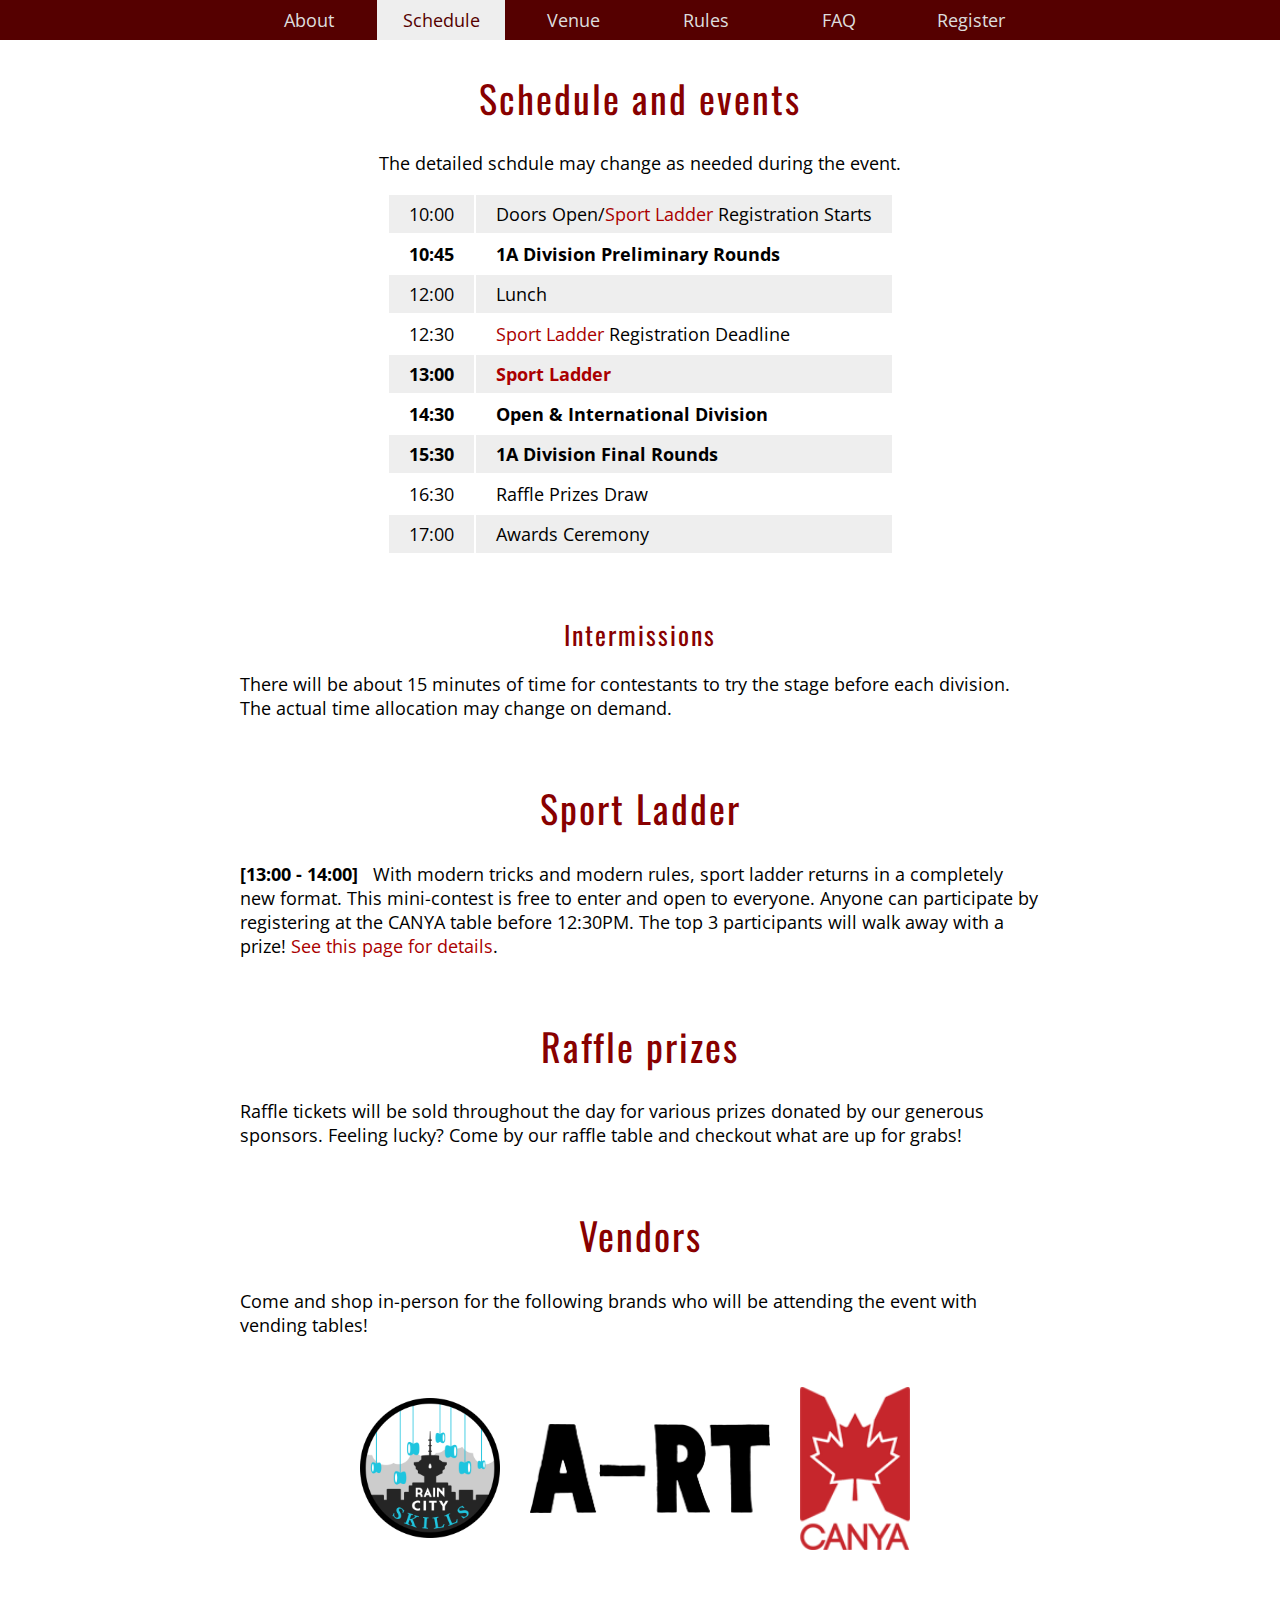
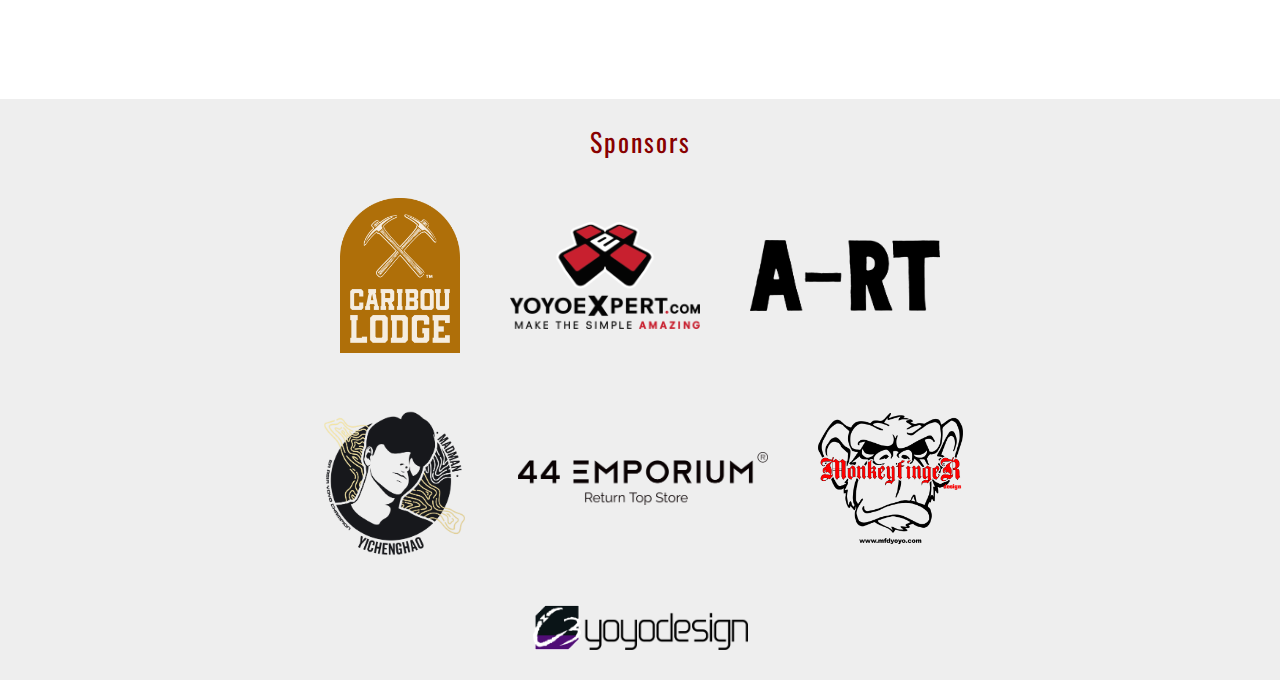
<file: schedule.html>
<!DOCTYPE HTML>
<html>
<head>
<title>Schedule - Canadian Nationals 2024</title>
<link rel="stylesheet" type="text/css" href="style.css"/>
<link rel="stylesheet" type="text/css" href="footer.css"/>
<link rel="preconnect" href="https://fonts.googleapis.com">
<link rel="preconnect" href="https://fonts.gstatic.com" crossorigin>
<link href="https://fonts.googleapis.com/css2?family=Open+Sans:ital,wght@0,300..800;1,300..800&family=Oswald:wght@200..700&display=swap" rel="stylesheet">
<meta name="description" content="Canadian National Return Top Championship 2024" />
<meta http-equiv="Content-Type" content="text/html;charset=utf-8"/>
<meta name="keywords" content="yo-yo, yoyo, yoyos, calgary, yoyoing, canada, alberta, return top, return, top, competition, championship, contest, national, nats, nationals" />
<meta property="og:image" content="https://canadanationals.com/fb_preview.jpg" />
<script src="https://ajax.googleapis.com/ajax/libs/jquery/1.12.4/jquery.min.js"></script>

<style>
td {
    padding: 7px 20px;
    margin: 0;
}
tr:nth-child(odd) {
    background-color: #EEEEEE;
}
table {
    margin: auto;
}
</style>

</head>

<body>
    <div id="menu">
        <div id="menu-container">
            <a href="index.html">About</a>
            <a id="active" href="schedule.html">Schedule</a>
            <a href="venue.html">Venue</a>
            <a href="rules.html">Rules</a>
            <a href="faq.html">FAQ</a>
            <a href="register.html">Register</a>
        </div>
    </div>
    
    <div id="content">
        <h1>Schedule and events</h1>
        <p align="center">The detailed schdule may change as needed during the event.</p>
        <table>
            <tr><td>10:00</td><td>Doors Open/<a href="sportladder.html">Sport Ladder</a> Registration Starts</td></tr>
            <tr><td><strong>10:45</strong></td><td><strong>1A Division Preliminary Rounds</strong></td></tr>
            <tr><td>12:00</td><td>Lunch</td></tr>
            <tr><td>12:30</td><td><a href="sportladder.html">Sport Ladder</a> Registration Deadline</td></tr>
            <tr><td><strong>13:00</strong></td><td><a href="sportladder.html"><strong>Sport Ladder</strong></a></td></tr>
            <tr><td><strong>14:30</strong></td><td><strong>Open & International Division</strong></td></tr>
            <tr><td><strong>15:30</strong></td><td><strong>1A Division Final Rounds</strong></td></tr>
            <tr><td>16:30</td><td>Raffle Prizes Draw</td></tr>
            <tr><td>17:00</td><td>Awards Ceremony</td></tr>
        </table>
        <h1></h1>
        <h2 align="center">Intermissions</h2>
        <p>There will be about 15 minutes of time for contestants to try the stage before each division. The actual time allocation may change on demand.</p>

        <!-- <table>
            <tr><td>09:00</td><td>Venue setup initiated by CANYA</td></tr>
            <tr><td>09:45</td><td>Open to general public/Competitors registration (may not be needed)</td></tr>
            <tr><td><strong>10:30</strong></td><td><strong>1A division (preliminary) freestyles</strong></td></tr>
            <tr><td>11:45</td><td>1A final list announcement</td></tr>         
            <tr><td>12:00</td><td>Lunch (we could order some food for judges to save time)</td></tr>
            <tr><td><strong>12:30</strong></td><td><strong>Open division freestyles</strong></td></tr>
            <tr><td>13:00</td><td>Sport Ladder</td></tr>
            <tr><td><strong>13:30</storng></td><td><strong>International Open Div</strong></td></tr>
            <tr><td><strong>14:30</strong></td><td><strong>1A division (final) freestyles</strong></td></tr>
            <tr><td>15:45</td><td>Raffle prizes draw</td></tr>
            <tr><td>16:15</td><td>Awards Ceremony</td></tr>
        </table>
        -->
        
        <!--<div align="center">
        <a id="waiver-form-button" href="results.html">Performance order / Results</a>
        </div>-->

        <h1>Sport Ladder</h1>
        <p><strong>[13:00 - 14:00]</strong>&nbsp;&nbsp;&nbsp;With modern tricks and modern rules, sport ladder returns in a completely
        new format. This mini-contest is free to enter and open to everyone. Anyone can participate by registering at the CANYA table before 12:30PM. The top 3 
        participants will walk away with a prize! 
        <a href='sportladder.html'>See this page for details</a>.</p>


        <h1>Raffle prizes</h1>
        <p>Raffle tickets will be sold throughout the day for various prizes donated by our generous sponsors. Feeling lucky? Come
        by our raffle table and checkout what are up for grabs!</p>
        
        <h1>Vendors</h1>
        <p>Come and shop in-person for the following brands who will be attending the event with vending tables!</p>
        <div id="sponsor-logos"></div>
        
    </div>
    
    <div id="sponsor-footer">
    <h2>Sponsors</h2>
    </div>
    
    <script src="sponsors.js"></script>
    <script>
        loadGoldSponsors("sponsor-footer", 0.5);
        loadVendors("sponsor-logos", 1);
    </script>

</body>

</html>
</file>
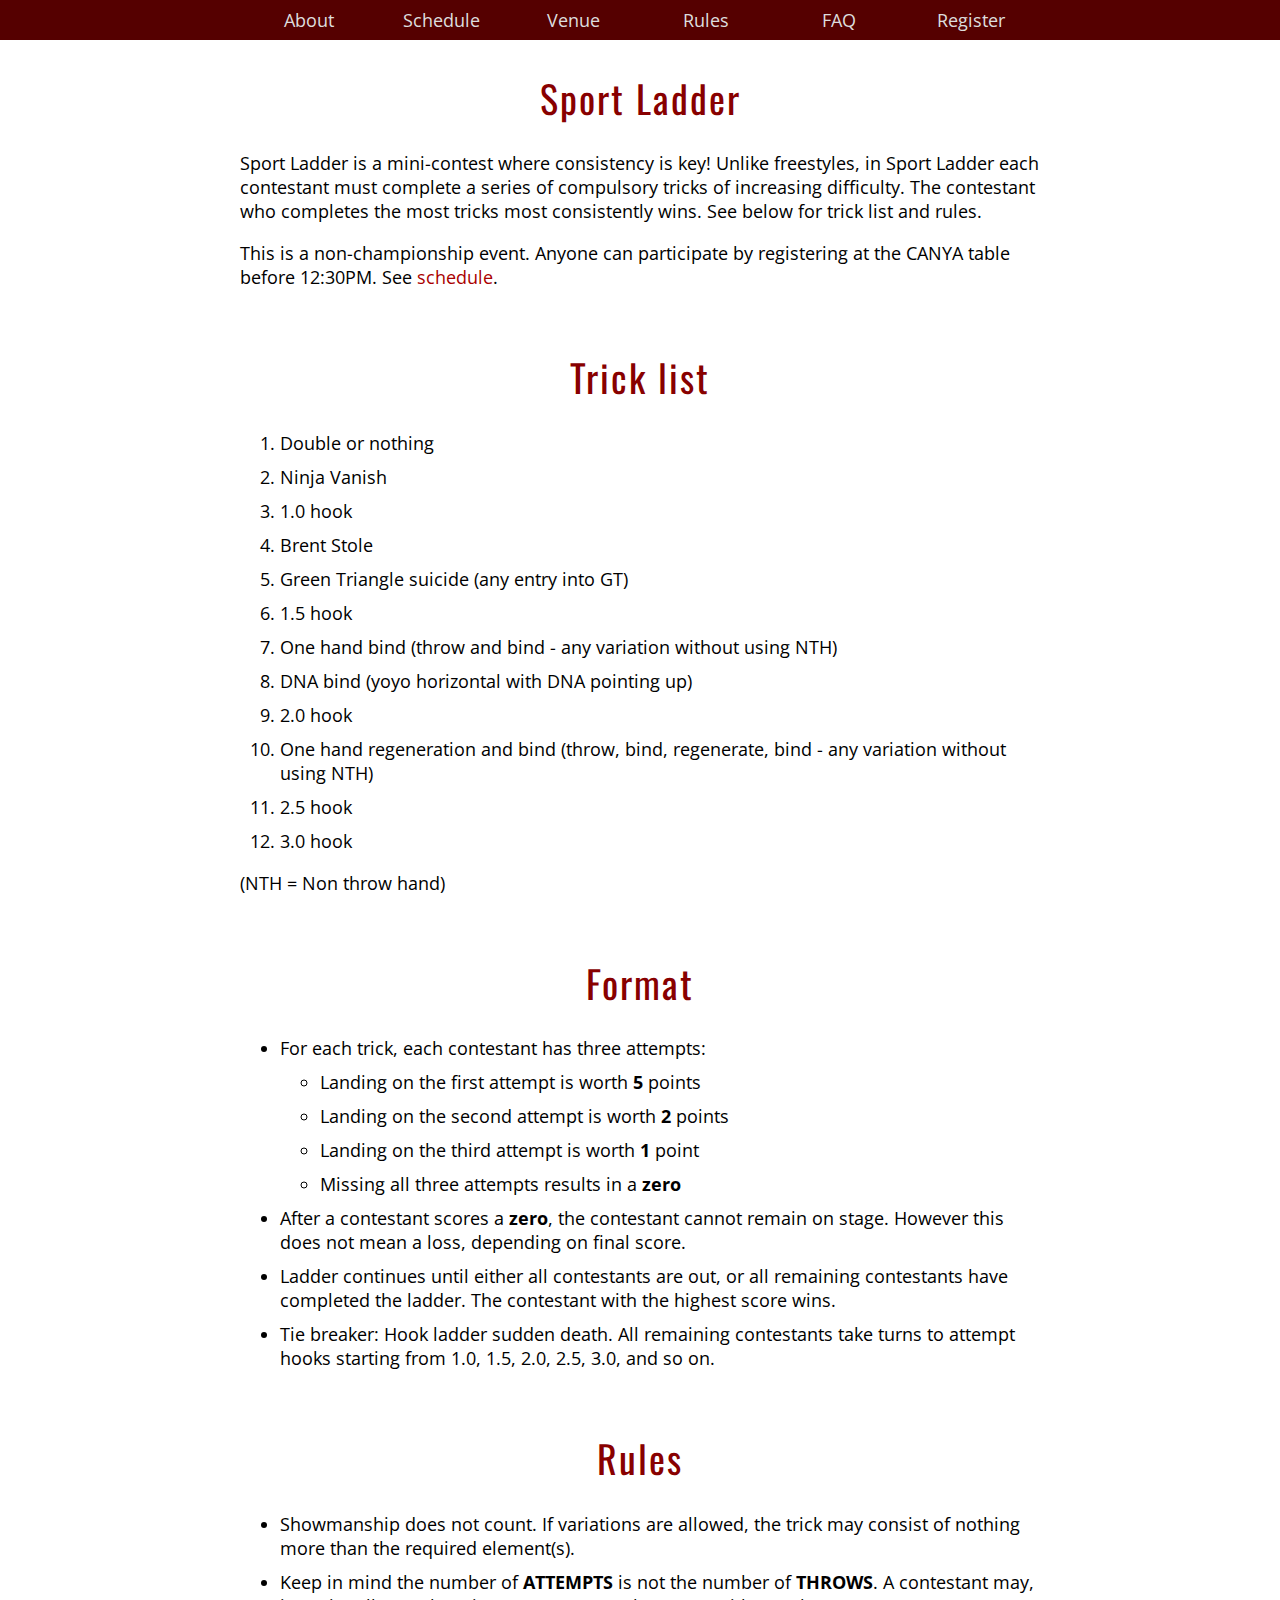
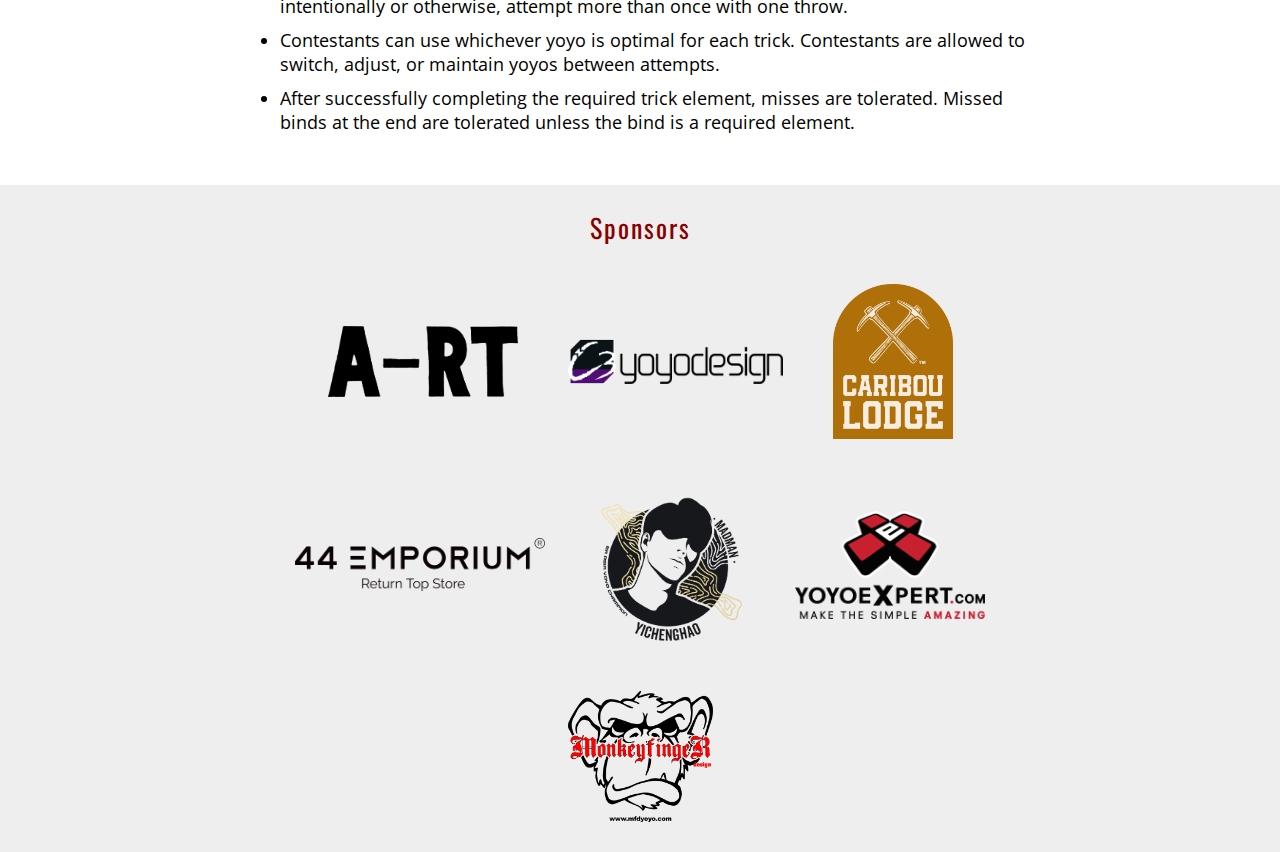
<file: sportladder.html>
<!DOCTYPE HTML>
<html>
<head>
<title>Sport Ladder - Canadian Nationals 2024</title>
<link rel="stylesheet" type="text/css" href="style.css"/>
<link rel="stylesheet" type="text/css" href="footer.css"/>
<link rel="stylesheet" type="text/css" href="register.css"/>
<link rel="preconnect" href="https://fonts.googleapis.com">
<link rel="preconnect" href="https://fonts.gstatic.com" crossorigin>
<link href="https://fonts.googleapis.com/css2?family=Open+Sans:ital,wght@0,300..800;1,300..800&family=Oswald:wght@200..700&display=swap" rel="stylesheet"><meta name="description" content="Canadian National Return Top Championship 2024" />
<meta http-equiv="Content-Type" content="text/html;charset=utf-8"/>
<meta name="keywords" content="yo-yo, yoyo, yoyos, toronto, yoyoing, canada, ontario, return top, return, top, competition, championship, contest, national, nats, nationals" />
<meta property="og:image" content="http://canadanationals.com/fb_preview.jpg" />
<script src="https://ajax.googleapis.com/ajax/libs/jquery/1.12.4/jquery.min.js"></script>

<style>
#logo {
    padding-top: 40px;
    padding-bottom: 10px;
    text-align: center;
}
</style>
</head>

<body>
    <div id="menu">
        <div id="menu-container">
            <a href="index.html">About</a>
            <a href="schedule.html">Schedule</a>
            <a href="venue.html">Venue</a>
            <a href="rules.html">Rules</a>
            <a href="faq.html">FAQ</a>
            <a href="register.html">Register</a>
        </div>
    </div>
    
    <div id="content">
    
    <!--<div id='logo'>
    <img src='sponsors/polyform_long.png' width='700px'>
    </div>
    -->

    <h1>Sport Ladder</h1>
    <p>Sport Ladder is a mini-contest where
    consistency is key! Unlike freestyles, in Sport Ladder each contestant must complete a series of 
    compulsory tricks of increasing difficulty. The contestant who completes the most tricks most consistently
    wins. See below for trick list and rules.</p>

    <p>This is a non-championship event. Anyone can participate by registering at the CANYA table before 12:30PM. See <a href='schedule.html'>schedule</a>.</p>

    <h1>Trick list</h1>
    <ol>
        <li>Double or nothing</li>
        <li>Ninja Vanish</li>
        <li>1.0 hook</li>
        <li>Brent Stole</li>
        <li>Green Triangle suicide (any entry into GT)</li>
        <li>1.5 hook</li>
        <li>One hand bind (throw and bind - any variation without using NTH)</li>
        <li>DNA bind (yoyo horizontal with DNA pointing up)</li>
        <li>2.0 hook</li>
        <li>One hand regeneration and bind (throw, bind, regenerate, bind - any variation without using NTH)</li>
        <li>2.5 hook</li>
        <li>3.0 hook</li>
    </ol>
    <p>(NTH = Non throw hand)</p>

    <h1>Format</h1>
    <ul>
        <li>For each trick, each contestant has three attempts:
        <ul>
            <li>Landing on the first attempt is worth <strong>5</strong> points</li>
            <li>Landing on the second attempt is worth <strong>2</strong> points</li>
            <li>Landing on the third attempt is worth <strong>1</strong> point</li>
            <li>Missing all three attempts results in a <strong>zero</strong></li>
        </ul>
        </li>

        <li>After a contestant scores a <strong>zero</strong>, the contestant cannot remain on stage. However this does not mean a loss, depending on final score.</li>

        <li>Ladder continues until either all contestants are out, or all remaining contestants have completed the ladder. The contestant
        with the highest score wins.</li>

        <li>Tie breaker: Hook ladder sudden death. All remaining contestants take turns to attempt hooks starting from
        1.0, 1.5, 2.0, 2.5, 3.0, and so on. </li>
    </ul>

    <h1>Rules</h1>
    <ul>
        <li>Showmanship does not count. If variations are allowed, the trick may consist of nothing more than the required element(s).</li>

        <li>Keep in mind the number of <strong>ATTEMPTS</strong> is not the number of <strong>THROWS</strong>. A contestant may, intentionally or otherwise,
        attempt more than once with one throw.</li>

        <li>Contestants can use whichever yoyo is optimal for each trick. Contestants are allowed to switch, adjust, or maintain yoyos between attempts.</li>

        <li>After successfully completing the required trick element, misses are tolerated. Missed binds at the end are tolerated unless
        the bind is a required element.</li>
    </ul>

    </div>
    
    <div id="sponsor-footer">
    <h2>Sponsors</h2>
    </div>
    
    <script src="sponsors.js"></script>
    <script>
        loadGoldSponsors("sponsor-footer", 0.5);
    </script>
</body>

</html>
</file>
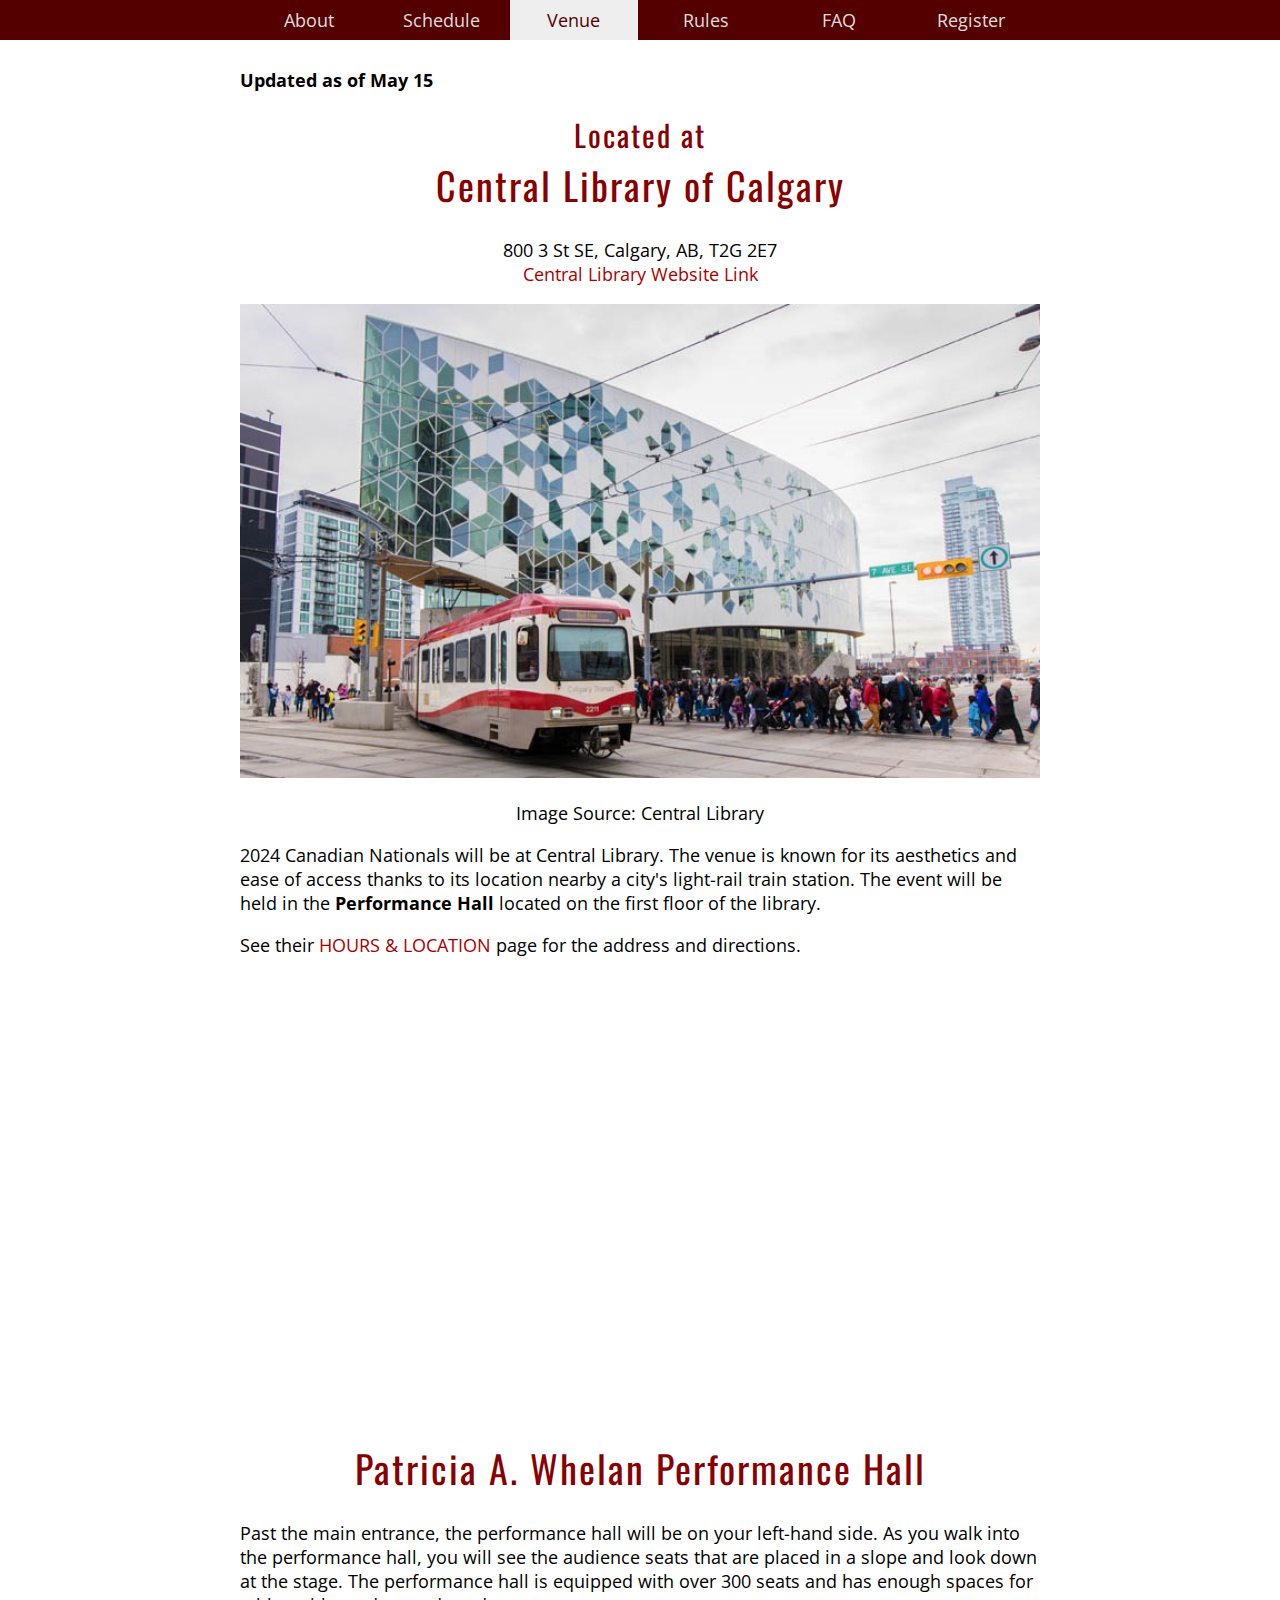
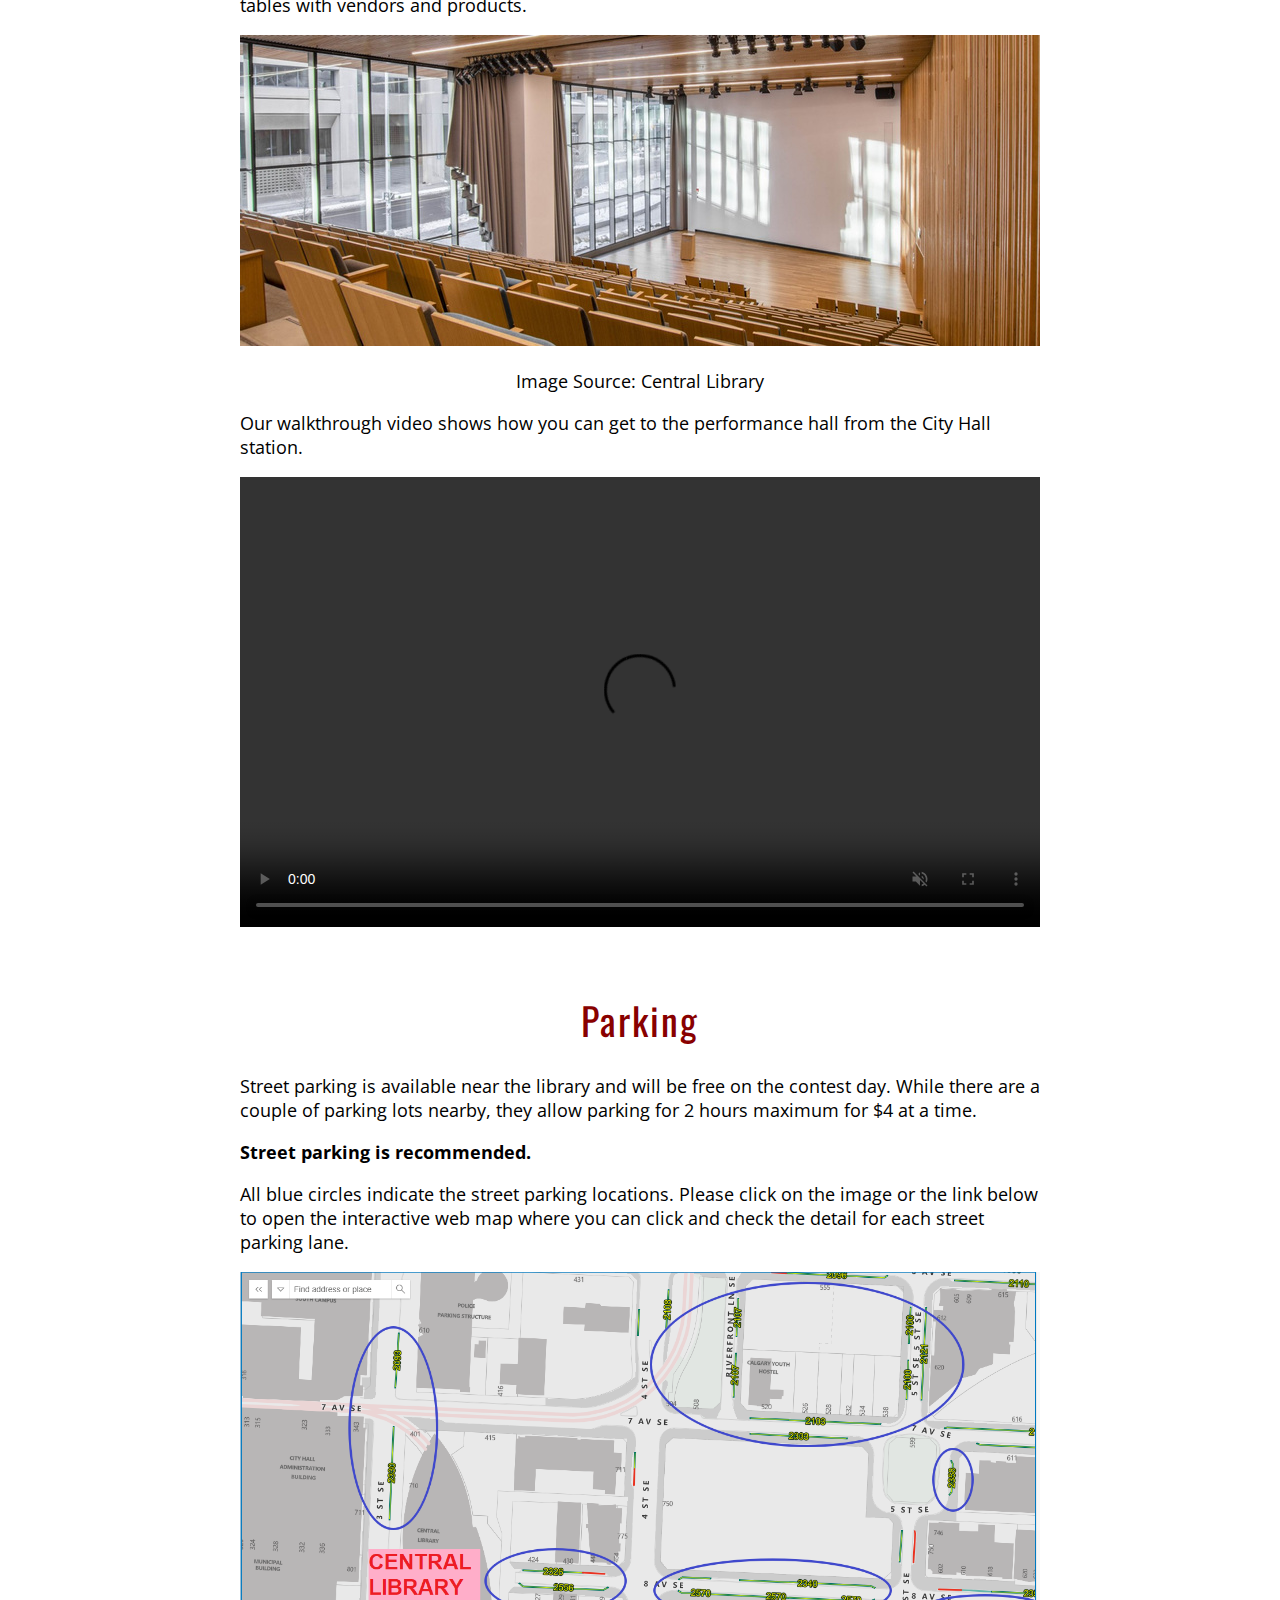
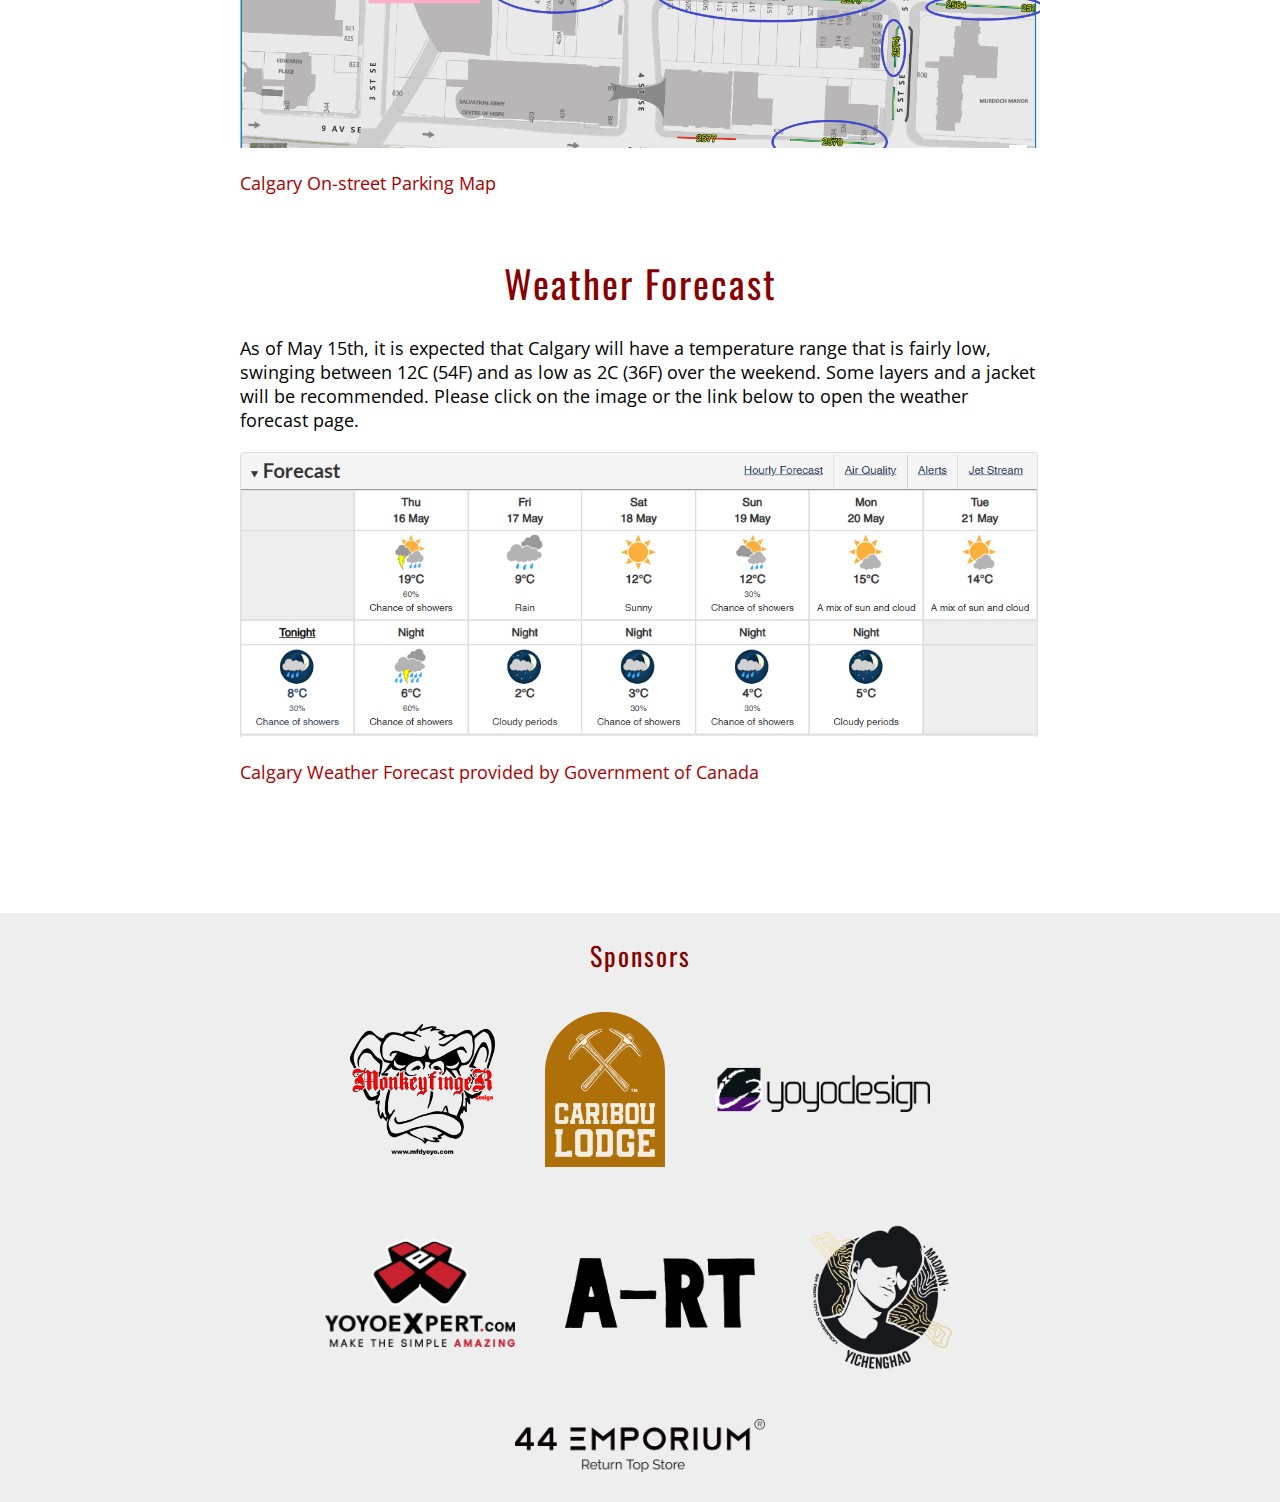
<file: venue.html>
<!DOCTYPE HTML>
<html>
<head>
<title>Venue - Canadian Nationals 2024</title>
<link rel="stylesheet" type="text/css" href="style.css"/>
<link rel="stylesheet" type="text/css" href="footer.css"/>
<link rel="preconnect" href="https://fonts.googleapis.com">
<link rel="preconnect" href="https://fonts.gstatic.com" crossorigin>
<link href="https://fonts.googleapis.com/css2?family=Open+Sans:ital,wght@0,300..800;1,300..800&family=Oswald:wght@200..700&display=swap" rel="stylesheet">
<meta name="description" content="Canadian National Return Top Championship 2024" />
<meta http-equiv="Content-Type" content="text/html;charset=utf-8"/>
<meta name="keywords" content="yo-yo, yoyo, yoyos, calgary, yoyoing, canada, alberta, return top, return, top, competition, championship, contest, national, nats, nationals" />
<meta property="og:image" content="https://canadanationals.com/CL.jpg" />
<script src="https://ajax.googleapis.com/ajax/libs/jquery/1.12.4/jquery.min.js"></script>
</head>

<body>
    <div id="menu">
        <div id="menu-container">
            <a href="index.html">About</a>
            <a href="schedule.html">Schedule</a>
            <a id="active" href="venue.html">Venue</a>
            <a href="rules.html">Rules</a>
            <a href="faq.html">FAQ</a>
            <a href="register.html">Register</a>
        </div>
    </div>
    
    <div id="content">
        <p><strong>Updated as of May 15</strong></p>
        <h1><div style="font-size: 30px">Located at</div>Central Library of Calgary</h1>
        
        <p align="center">
        800 3 St SE, Calgary, AB, T2G 2E7<br/>
        <!--403-260-2600<br/>-->
        <a href="https://calgarylibrary.ca/read-learn-and-explore/central-library/" target="_blank">Central Library Website Link</a>
        </p>
        
        <div align="center">
        <center><a href="https://calgarylibrary.ca/read-learn-and-explore/central-library/" target="_blank"><img src="CL.jpg" alt="Central Library Calgary" width="800" ></a></center>
        <p>Image Source: Central Library</p>
        </div>
        <p>2024 Canadian Nationals will be at Central Library. The venue is known for its aesthetics
        and ease of access thanks to its location nearby a city's light-rail train station.  The event will be held in the <strong>Performance Hall</strong>
        located on the first floor of the library.
        </p>
        
        <p>See their <a href="https://calgarylibrary.ca/your-library/locations/cent/" target="_blank">HOURS & LOCATION</a> page for the address and directions.</p>
        
        <div align="center">
        <iframe src="https://www.google.com/maps/embed?pb=!1m14!1m8!1m3!1d1254.2028367704256!2d-114.05646154578477!3d51.04559677713375!3m2!1i1024!2i768!4f13.1!3m3!1m2!1s0x537170003cb69fe3%3A0x65642e5fb9371572!2sCentral%20Library!5e0!3m2!1sen!2sus!4v1710486724626!5m2!1sen!2sus" width="800" height="400" style="border:0;" allowfullscreen="" loading="lazy" referrerpolicy="no-referrer-when-downgrade"></iframe>
        </div> 

        <!--<h1>Visitor perks</h1>
        <p>As you arrive at the Ontario Science Centre, remember to mention that you are attending this contest in order to enjoy the following special deals:</p>
        <ul>
            <li><span>&#36</span>6 all day on-site parking</li>
            <li>20<span>&#37</span> off regular admission to exhibits (<strong>not required</strong> to attend this contest)</li>
            <li>20<span>&#37</span> off admission to OMNIMAX theatre</li>
        </ul>        
        -->
        <h1>Patricia A. Whelan Performance Hall</h1>
        
        <p>Past the main entrance, the performance hall will be on your left-hand side. As you walk into the
        performance hall, you will see the audience seats that are placed in a slope and look down at the 
        stage. The performance hall is equipped with over 300 seats and has enough spaces for tables with vendors and
        products.
        </p>
        <div align="center">
        <img src="PerfHall_sm.jpg" alt="Performance Hall" />
        <p>Image Source: Central Library</p>
        </div>
        <p>Our walkthrough video shows how you can get to the performance hall from the City Hall station.</p>
        
        <video width="800" height="450" controls muted>
        <source src="https://i.imgur.com/wSI96Ma.mp4" type="video/mp4">
        </video>
        <!--
        <p id="mezzanine">When you arrive on the second floor, you'll see this mezzanine area below. This area is an open space for practicing and socializing. The main contest stage and vendor tables will in the TELUS Conference Room at the far end of the area.
        </p>
        <div align="center">
        <img src="venue_mezzanine.jpg" alt="Mezzanine area" />
        </div>
        
        <p>
        The TELUS Conference Room is a large room with a high ceiling. The stage is black without carpet. It will be similar to this photo below taken in 2016.
        </p>
        
        <div align="center">
        <img src="venue_stage.jpg" alt="Performance stage" />
        </div> 
        -->
        <h1>Parking</h1>
        <p>Street parking is available near the library and will be free on the contest day. While there are a couple of parking lots nearby, they allow parking for 2 hours maximum for $4 at a time.
        </p>
        <p><strong>Street parking is recommended.</strong>
        </p>
        <p>All blue circles indicate the street parking locations. Please click on the image or the link below to open
        the interactive web map where you can click and check the detail for each street parking lane.
        </p>
        <a href="https://arcg.is/8DLaX" target="_blank"><img src="parking.png" alt="Parking Illustration" width="800" /></a>
        <p><a href="https://arcg.is/8DLaX" target="_blank">Calgary On-street Parking Map</a></p>
        <h1>Weather Forecast</h1>
        <p>As of May 15th, it is expected that Calgary will have a temperature range that is fairly low, swinging between 12C (54F) and as low as 2C (36F) over the weekend.
        Some layers and a jacket will be recommended. Please click on the image or the link below to open the weather forecast page.</p>
        <a href="https://weather.gc.ca/city/pages/ab-52_metric_e.html" target="_blank"><img src="weather.png" alt="Weather Forecast" width="800" /></a>
        <p><a href="https://weather.gc.ca/city/pages/ab-52_metric_e.html" target="_blank">Calgary Weather Forecast provided by Government of Canada</a></p>


    </div>
    
    <div id="sponsor-footer">
    <h2>Sponsors</h2>
    </div>
    
    <script src="sponsors.js"></script>
    <script>
        loadGoldSponsors("sponsor-footer", 0.5);
    </script>
    
    
</body>

</html>
</file>
<file: 2024/style.css>
html {
    height: 100%;
    min-height: 100%;
}


body {
    position: relative;
    min-height: 100%;
    margin: 0;
    font-family: "Open Sans", sans-serif;
    font-size: 18px;
    min-height: 100%;
}

#title {
    text-align: center;
    font-size: 35px;
    font-family: "Helvetica", sans-serif;
    font-weight: bold;
    margin-bottom: 40px;
}

#title p {
    margin-top: 0;
    font-size: 19px;
}


#menu {
    position: fixed;
    text-align: center;
    font-family: Verdana;
    width: 100%;
    background-color: #550000;
    z-index: 10;
}

#menu-container {
    width: 800px;
    margin: auto;
}

#content {
    position: relative;
    width: 800px;
    margin: auto;
    padding-top: 50px;
    padding-bottom: 700px;
    min-height: 100%;
}

#menu a {
    display: inline-block;
    /*width: 19%;*/
    width: 16%;
    color: #DDDDDD;
    text-decoration: none;
    line-height: 40px;
    transition: background-color 0.2s, color 0.2s;
    font-family: "Open Sans", sans-serif;
}

#menu a:hover, #menu #active  {
    color: #550000;
    background-color: #EEEEEE;
}

a {
    color: #AA0000;
    text-decoration: none;
}

a:hover {
    color: #999999;
}

h1 {
    margin-top: 60px;
    font-size: 38px;
    text-align: center;
    letter-spacing: 2px;
    font-family: "Oswald", sans-serif;
    font-weight: normal;
    color: #880000;
}
h1:first-of-type {
    margin-top: 20px;
}

h2 {
    font-size: 26px;
    letter-spacing: 2px;
    font-family: "Oswald", sans-serif;
    font-weight: normal;
    color: #880000;
    margin: 3px 0;
}

h3 {
    margin-top: 40px;
    margin-bottom: -10px;
}

.emphasis {
    font-weight: bold;
    color: red;
}

ul li, ol li {
    /*line-height: 30px;*/
    margin-bottom: 10px;
}

li ul {
    margin-top: 10px;
}

td {
    padding: 7px 20px;
    margin: 0;
}
tr:nth-child(odd) {
    background-color: #DDDDDD;
}
table {
    margin: auto;
}


#gold-sponsor-logos {
    position: relative;
    left: -200px;
    text-align: center;
    width: 1200px;
}

#organizer-logos, #sponsor-logos {
    text-align: center;
}

#sponsor-logos {
	margin-top: 50px;
	position: relative;
	width: 1000px;
	left: -100px;
}

#organizer-logos img, #sponsor-logos img, #gold-sponsor-logos img {
    vertical-align: middle;
    margin: 0 20px 30px 10px;
    transition: opacity 0.2s;
}
#gold-sponsor-logos img {
    margin: 10px 20px;
}

#organizer-logos img:hover, #sponsor-logos img:hover, #gold-sponsor-logos img:hover {
    opacity: 0.5;
}

#fb, #sport-ladder-videos , #music-button, #waiver-form-button, #check-button {	
/*
	font-size: 20px;
    display: inline-block;
    margin: 2px 0;
    background-color: #550000;
    background-image: url('fb_icon.png');
    background-repeat: no-repeat;
    background-position: 14px 10px;
    color: white;
    padding: 10px 20px 10px 50px;
    border-radius: 8px;
	*/
	    border: 0;
    padding: 10px 20px 10px 50px;
    background-color: #550000;
    color: white;
    cursor: pointer;
    border-radius: 8px;
    font-family: "Open Sans", sans-serif;
    font-size: 20px;
    display: inline-block;
    background-image: url("check_icon.png");
    background-repeat: no-repeat;
    background-position: 14px 12px;
}
#music-button {
    background-image: url('music_icon.png');
}
#waiver-form-button {
    background-image: url('form_icon.png');
}
#sport-ladder-videos {
    font-size: 18px;
    background-image: url('play_icon.png');
    font-weight: normal;
}
#check-button {
    background-image: url('check_icon.png');
}
#fb:hover , #sport-ladder-videos:hover, #music-button:hover, #waiver-form-button:hover, #check-button:hover {
    background-color: #AA0000;
}
</file>
<file: style.css>
html {
    height: 100%;
    min-height: 100%;
}


body {
    position: relative;
    min-height: 100%;
    margin: 0;
    font-family: "Open Sans", sans-serif;
    font-size: 18px;
    min-height: 100%;
}

#title {
    text-align: center;
    font-size: 35px;
    font-family: "Helvetica", sans-serif;
    font-weight: bold;
    margin-bottom: 40px;
}

#title p {
    margin-top: 0;
    font-size: 19px;
}


#menu {
    position: fixed;
    text-align: center;
    font-family: Verdana;
    width: 100%;
    background-color: #550000;
    z-index: 10;
}

#menu-container {
    width: 800px;
    margin: auto;
}

#content {
    position: relative;
    width: 800px;
    margin: auto;
    padding-top: 50px;
    padding-bottom: 700px;
    min-height: 100%;
}

#menu a {
    display: inline-block;
    /*width: 19%;*/
    width: 16%;
    color: #DDDDDD;
    text-decoration: none;
    line-height: 40px;
    transition: background-color 0.2s, color 0.2s;
    font-family: "Open Sans", sans-serif;
}

#menu a:hover, #menu #active  {
    color: #550000;
    background-color: #EEEEEE;
}

a {
    color: #AA0000;
    text-decoration: none;
}

a:hover {
    color: #999999;
}

h1 {
    margin-top: 60px;
    font-size: 38px;
    text-align: center;
    letter-spacing: 2px;
    font-family: "Oswald", sans-serif;
    font-weight: normal;
    color: #880000;
}
h1:first-of-type {
    margin-top: 20px;
}

h2 {
    font-size: 26px;
    letter-spacing: 2px;
    font-family: "Oswald", sans-serif;
    font-weight: normal;
    color: #880000;
    margin: 3px 0;
}

h3 {
    margin-top: 40px;
    margin-bottom: -10px;
}

.emphasis {
    font-weight: bold;
    color: red;
}

ul li, ol li {
    /*line-height: 30px;*/
    margin-bottom: 10px;
}

li ul {
    margin-top: 10px;
}

td {
    padding: 7px 20px;
    margin: 0;
}
tr:nth-child(odd) {
    background-color: #DDDDDD;
}
table {
    margin: auto;
}


#gold-sponsor-logos {
    position: relative;
    left: -200px;
    text-align: center;
    width: 1200px;
}

#organizer-logos, #sponsor-logos {
    text-align: center;
}

#sponsor-logos {
	margin-top: 50px;
	position: relative;
	width: 1000px;
	left: -100px;
}

#organizer-logos img, #sponsor-logos img, #gold-sponsor-logos img {
    vertical-align: middle;
    margin: 0 20px 30px 10px;
    transition: opacity 0.2s;
}
#gold-sponsor-logos img {
    margin: 10px 20px;
}

#organizer-logos img:hover, #sponsor-logos img:hover, #gold-sponsor-logos img:hover {
    opacity: 0.5;
}

#fb, #sport-ladder-videos , #music-button, #waiver-form-button, #check-button {	
/*
	font-size: 20px;
    display: inline-block;
    margin: 2px 0;
    background-color: #550000;
    background-image: url('fb_icon.png');
    background-repeat: no-repeat;
    background-position: 14px 10px;
    color: white;
    padding: 10px 20px 10px 50px;
    border-radius: 8px;
	*/
	    border: 0;
    padding: 10px 20px 10px 50px;
    background-color: #550000;
    color: white;
    cursor: pointer;
    border-radius: 8px;
    font-family: "Open Sans", sans-serif;
    font-size: 20px;
    display: inline-block;
    background-image: url("check_icon.png");
    background-repeat: no-repeat;
    background-position: 14px 12px;
}
#music-button {
    background-image: url('music_icon.png');
}
#waiver-form-button {
    background-image: url('form_icon.png');
}
#sport-ladder-videos {
    font-size: 18px;
    background-image: url('play_icon.png');
    font-weight: normal;
}
#check-button {
    background-image: url('check_icon.png');
}
#fb:hover , #sport-ladder-videos:hover, #music-button:hover, #waiver-form-button:hover, #check-button:hover {
    background-color: #AA0000;
}
</file>
<file: footer.css>
#sponsor-footer {
    position: absolute;
    bottom: 0;
    right: 0;
    left: 0;
    width: 100%;
    background-color: #EEEEEE;
    text-align: center;
	padding-top: 20px;
	padding-bottom: 20px;
}

#sponsor-footer img {
    margin: 10px 25px 10px 25px;
    vertical-align: middle;
    opacity: 1.0;
}
#sponsor-footer img.squeeze {
    margin: 10px 0px 10px 0px;
}

#sponsor-footer img:hover {
    opacity: 0.8;
}
</file>
<file: register.css>
#register-box {
    background-color: #EECCCC;
    border: 4px solid #222222;
    width: 100%;
    padding: 0px 10px 0px 10px;
    font-size: 16px;
    text-align: center;
    border-radius: 10px;
}

.deadline-table {
	font-size: 20px;
	background-color: #FFFFFF;
	border-spacing: 3px;
}

@media only screen and (max-width: 1000px) {
	.deadline-table {
		width: 100%;
	}
}

.deadline-table td {
    padding: 15px 20px;
	border: 1px;
    background-color: #EEEEEE;
}

.deadline-table tr:nth-child(odd) {
    background-color: #EEEEEE;
}
.deadline-table .headrow td {
    background-color: #DD7777;
	color: white;
	font-weight: bold;
}
.deadline-table td:nth-child(2) {
	font-weight: bold;
}

.deadline-table .footnote {
	font-size: 16px;
}

.deadline-table .blankrow {
	height: 30px;
}

.grayedout {
    color: #BBBBBB;
}

.register-box-strong {
    color: #3333BB;
    text-transform: uppercase;
}

.register-box-date {
    font-size: 28px;
}

.register_button {
    border: 0;
    padding: 10px 20px 10px 50px;
    background-color: #550000;
    color: white;
    cursor: pointer;
    border-radius: 8px;
    font-family: "Open Sans", sans-serif;
    font-size: 20px;
    display: inline-block;
    background-image: url("check_icon.png");
    background-repeat: no-repeat;
    background-position: 14px 12px;
}
.register_button:hover {
    background-color: #AA0000;
    color: white;
    cursor: pointer;
}

.register_button#disabled {
    background-color: #888888;
    color: #DDDDDD;
    text-decoration: line-through;
}
 
.fees-row {
    margin: 3px auto;
    padding: 10px;
    background-color: #EEEEEE;
    width: 410px;
}
.fees-row:hover {
    background-color: #DDDDDD;
}
 
.fees-cell {
    display: inline-block;
    padding: 0px 10px 0px 10px;
    width: 240px;
}
.fees-total {
    background-color: #90EE90;
    padding: 10px 10px 10px 30px;
    width: 390px;
    border-radius: 0px;
    margin: auto;
    font-size: 1.2em;
    font-weight: bold;
}

p.restrictions {
    display: none;
    padding: 5px 15px;
    margin-top: 0px;
}

li.restrictions-heading {
    background-color: #FFEEEE;
    padding-left: 10px;
}

select {
    border-radius: 5px;
    border: 1px solid #999999;
    padding: 0px 15px;
    font-size: 15px;
}

#testbox {
    border: 1px solid;
}
</file>
